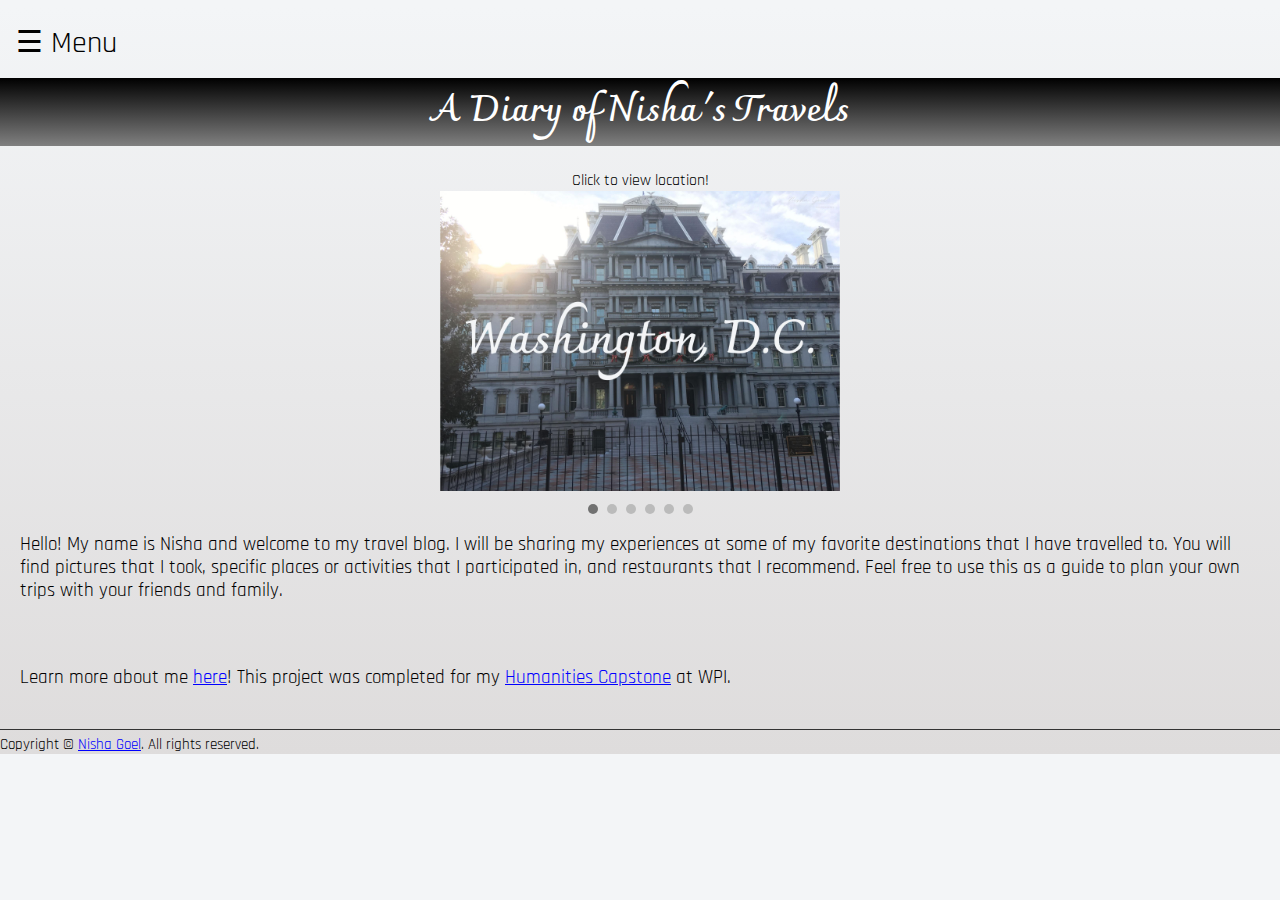
<file: index.html>
<!doctype html>

<html lang="en">
<html lang="en">
	<head>
		<meta charset="utf-8">
		<title>Nisha's Travel Blog</title>
		<meta name="viewport" content="width=device-width, initial-scale=1">
		<link href="slideshow.css" rel="stylesheet" type = "text/css">
		<link href="styles.css" rel="stylesheet" type = "text/css">
		<link href="nav.css" rel="stylesheet" type= "text/css">
		<link href="nav.css" rel="stylesheet" type= "text/https://github.com/nishagoel2000/nishagoel2000.github.io/blob/master/index.html/css">
		<link href="styles_sm.css" rel="stylesheet" type="text/css" media="screen and (max-width:500px)">
		<link href="styles_med.css" rel="stylesheet" type="text/css" media="screen and (min-width:501px) and (max-width:800px)">
		<link href="styles_lg.css" rel="stylesheet" type="text/css" media="screen and (min-width:801px)">
	</head>	

	<div class = "body2">
	<body>
		
		<div id="main">
			<span style="font-size:30px;cursor:pointer" onclick="openNav()">&#9776;	Menu</span>
		</div>	
		<div class="header">
			<link href="https://fonts.googleapis.com/css2?family=Charmonman&display=swap" rel="stylesheet">
			<link href='https://fonts.googleapis.com/css?family=Rajdhani' rel='stylesheet'>
			<h1>A Diary of Nisha's Travels</h1>
		</div>		
		<div class= "element">
			<text> Click to view location!</text></div>
			
		<div class="slideshow-container">
		
		<div class="images fade">
			<a href="DC.html">
			<img alt="Picture taken in DC" src="pictures/DC.jpg" class="center"></a>
		</div>

		<div class="images fade">
			<a href="SF.html">
			<img alt="Picture taken in San Francisco" src="pictures/SF.jpg" class="center"></a>
		</div>

		<div class="images fade">
			<a href="Niagara.html">
			<img alt="Picture taken at Niagara Falls" src="pictures/niagara2.jpg" class="center"> </a>
		</div>
		<div class="images fade">
			<a href="Boston.html">
			<img alt="Picture taken in Boston" src="pictures/boston.jpg" class="center"></a>
		</div>
		<div class="images fade">
			<a href="NewYork.html">
			<img alt="Picture taken in New York City" src="pictures/nyc.jpg" class="center"></a>
		</div>
		<div class="images fade">
			<a href="PR.html">
			<img alt="Picture taken in Puerto Rico" src="pictures/PR.jpg" class="center" class="resize-image"></a>
		</div>
		

		<div style="text-align:center">
			<span class="dot"></span> 
			<span class="dot"></span> 
			<span class="dot"></span>
			<span class="dot"></span>
			<span class="dot"></span>
			<span class="dot"></span>
		</div>
		</div>

		<br>
		<br>

		<main>
		<section class="content">
			<p>Hello! My name is Nisha and welcome to my travel blog. I will be sharing my experiences at some of my favorite destinations that I have 
			travelled to. You will find pictures that I took, specific places or activities that I participated in, and restaurants that I recommend. 
			Feel free to use this as a guide to plan your own trips with your friends and family.</p>
			<br><br>
			Learn more about me <a href="about.html">here</a>! This project was completed for my <a href="aboutHUA.html">Humanities Capstone</a> at WPI.
		</section>
		</main>	
		
		<div id="Sidenav" class="sidenav">
		<a href="javascript:void(0)" class="closebtn" onclick="closeNav()">&times;</a>
		<script src="nav.js"></script>
		<script src="slideshow.js"></script>
			<a><em>Home</em></a>
			<a href="about.html">About</a>
			<a href="Boston.html">Boston</a>
			<a href="SF.html">San Francisco</a>
			<a href="NewYork.html">New York City</a>
			<a href="Niagara.html">Niagara Falls</a>
			<a href="DC.html">Washington, DC</a>
			<a href="PR.html">San Juan, PR</a>
		        <a href="Dub.html">Dublin</a>
      		        <a href="Edi.html">Edinburgh</a>
		</div>	
	</body>
	
	<footer>
		<p>Copyright &copy; <a href="https://wpi.digication.com/nishagoel2000/about-me" target="_blank">Nisha Goel</a>.  All rights reserved.</p>
	</footer>
	
	</div>	
</html>
</file>
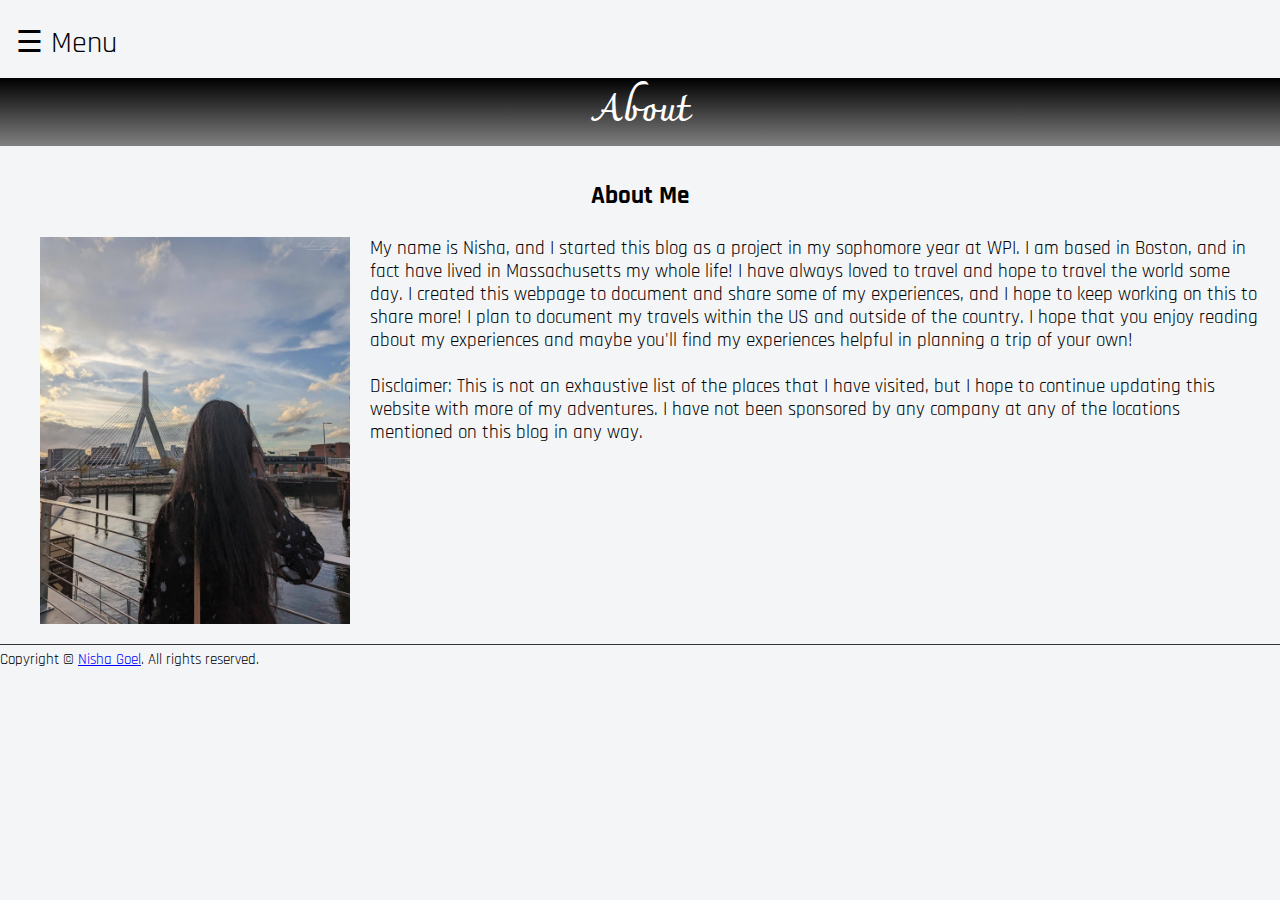
<file: about.html>
<!doctype html>

<html lang="en">
	<head>
		<meta charset="utf-8">
		<title>About Travel Website</title>
		<meta name="viewport" content="width=device-width, initial-scale=1">
		<link href="styles.css" rel="stylesheet" type = "text/css">
		<link href="nav.css" rel="stylesheet" type= "text/css">
		<link href="styles_sm.css" rel="stylesheet" type="text/css" media="screen and (max-width:500px)">
		<link href="styles_med.css" rel="stylesheet" type="text/css" media="screen and (min-width:501px) and (max-width:800px)">
		<link href="styles_lg.css" rel="stylesheet" type="text/css" media="screen and (min-width:801px)">
		</head>	
	<body>
	
	<div id="main">
	<span style="font-size:30px;cursor:pointer" onclick="openNav()">&#9776; 
			Menu</span>
		</div>
		<div class="header">
		<link href="https://fonts.googleapis.com/css2?family=Charmonman&display=swap" rel="stylesheet">
		<link href='https://fonts.googleapis.com/css?family=Rajdhani' rel='stylesheet'>
		<h1>About</h1> 
		</div>
	<main>
	<section class="content">
		<h3>About Me</h3>
		<div class="pageimages">
				<img src = "pictures/me.jpg" alt = "A picture of me in Boston" class="left">				
			</div>
		<p> My name is Nisha, and I started this blog as a project in my sophomore year at WPI. I am based in Boston, and in fact 
		have lived in Massachusetts my whole life! I have always loved to travel and hope to travel the world some day. I created this
		webpage to document and share some of my experiences, and I hope to keep working on this to share more! I plan to document my 
		travels within the US and outside of the country. I hope that you enjoy reading about my experiences and maybe you'll find my 
		experiences helpful in planning a trip of your own! <br><br>
		Disclaimer: This is not an exhaustive list of the places that I have visited, but I hope to continue updating this website with 
		more of my adventures. I have not been sponsored by any company at any of the locations mentioned on this blog in any way.	
			
		
	</section>
	</main>
	<div id="Sidenav" class="sidenav">
	<script src="nav.js"></script>
		<a href="javascript:void(0)" class="closebtn" onclick="closeNav()">&times;</a>
			<a href="index.html">Home</a>
			<a><em>About</em></a>
			<a href="Boston.html">Boston</a>
			<a href="SF.html">San Francisco</a>
			<a href="NewYork.html">New York City</a>
			<a href="Niagara.html">Niagara Falls</a>
			<a href="DC.html">Washington, DC</a>
			<a href="PR.html">San Juan, PR</a>
		        <a href="Dub.html">Dublin</a>
      		        <a href="Edi.html">Edinburgh</a>
	</div>
	</body>
	<footer>
		<p>Copyright &copy; <a href="https://wpi.digication.com/nishagoel2000/about-me" target="_blank">Nisha Goel</a>.  All rights reserved.</p>
	</footer>
</html>
</file>
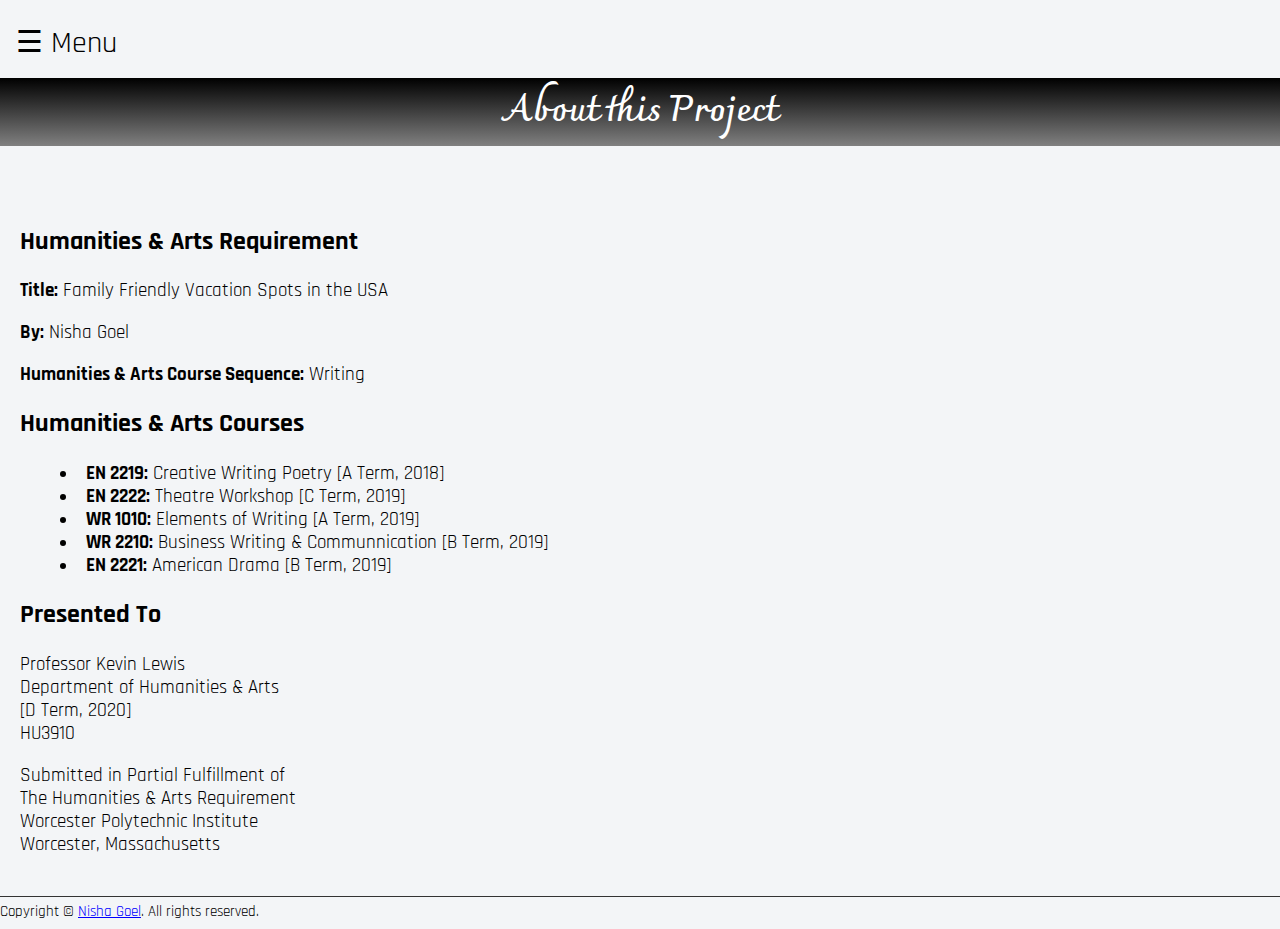
<file: aboutHUA.html>
<!doctype html>

<html lang="en">
	<head>
		<meta charset="utf-8">
		<title>About The HUA Practicum at WPI</title>
		<meta name="viewport" content="width=device-width, initial-scale=1">
		<link href="styles.css" rel="stylesheet" type = "text/css">
		<link href="nav.css" rel="stylesheet" type= "text/css">
		<link href="styles_sm.css" rel="stylesheet" type="text/css" media="screen and (max-width:500px)">
		<link href="styles_med.css" rel="stylesheet" type="text/css" media="screen and (min-width:501px) and (max-width:800px)">
		<link href="styles_lg.css" rel="stylesheet" type="text/css" media="screen and (min-width:801px)">
	</head>	
	<body>
		<div id="main">
		<span style="font-size:30px;cursor:pointer" onclick="openNav()">&#9776; 
			Menu</span>
		</div>	
		<div class="header">
		<link href="https://fonts.googleapis.com/css2?family=Charmonman&display=swap" rel="stylesheet">
		<link href='https://fonts.googleapis.com/css?family=Rajdhani' rel='stylesheet'>
		<h1>About this Project</h1>
		</div>
		<main>
		<section class="aboutHUA"><!--Update your class and other structure information as needed.-->
		<br>
        <h2>Humanities & Arts Requirement</h2>
        <p><b>Title:</b> Family Friendly Vacation Spots in the USA</p>
        <p><b>By:</b> Nisha Goel</p>
        <p><b>Humanities & Arts Course Sequence:</b> Writing </p>
        <h2>Humanities & Arts Courses</h2>
        <ul>
            <li><b>EN 2219:</b> Creative Writing Poetry [A Term, 2018]</li>
            <li><b>EN 2222:</b> Theatre Workshop [C Term, 2019]</li>
            <li><b>WR 1010:</b> Elements of Writing [A Term, 2019]</li>
            <li><b>WR 2210:</b> Business Writing & Communnication [B Term, 2019]</li>
            <li><b>EN 2221:</b> American Drama [B Term, 2019]</li>
        </ul>
        <h2>Presented To</h2>
        <p>Professor Kevin Lewis<br>
        Department of Humanities & Arts<br>
        [D Term, 2020]<br>
        HU3910</p>
        <p>Submitted in Partial Fulfillment of<br>
        The Humanities & Arts Requirement<br>
        Worcester Polytechnic Institute<br>
        Worcester, Massachusetts</p>
    </section>
	</main>
	
	<div id="Sidenav" class="sidenav">
	<script src="nav.js"></script>
		<a href="javascript:void(0)" class="closebtn" onclick="closeNav()">&times;</a>
			<a href="index.html">Home</a>
			<a href="about.html">About</a>
			<a href="Boston.html">Boston</a>
			<a href="SF.html">San Francisco</a>
			<a href="NewYork.html">New York City</a>
			<a href="Niagara.html">Niagara Falls</a>
			<a href="DC.html">Washington, DC</a>
			<a href="PR.html">San Juan, PR</a>
		        <a href="Dub.html">Dublin</a>
      		        <a href="Edi.html">Edinburgh</a>
			<a><em>About HUA</em></a>
	</div>
	</body>
	<footer>
		<p>Copyright &copy; <a href="https://wpi.digication.com/nishagoel2000/about-me" target="_blank">Nisha Goel</a>.  All rights reserved.</p>
	</footer>
	</html>
</file>
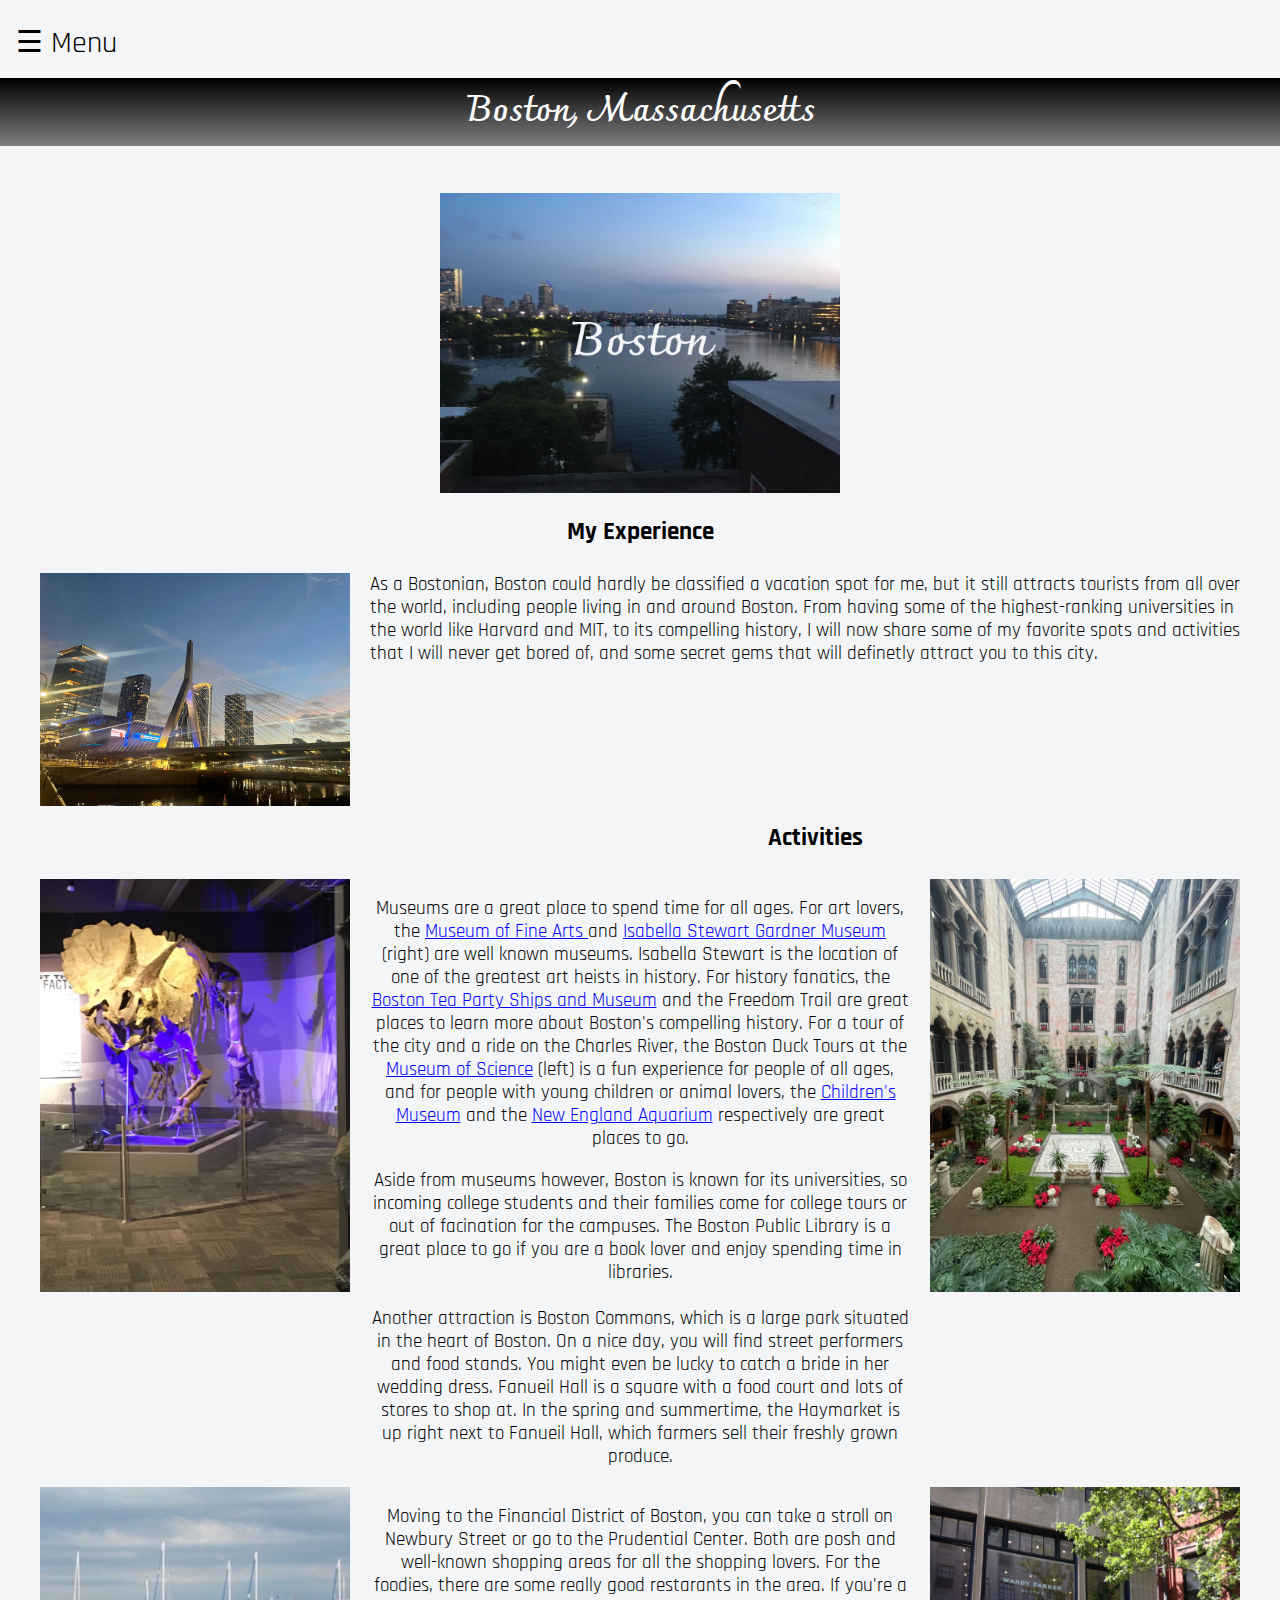
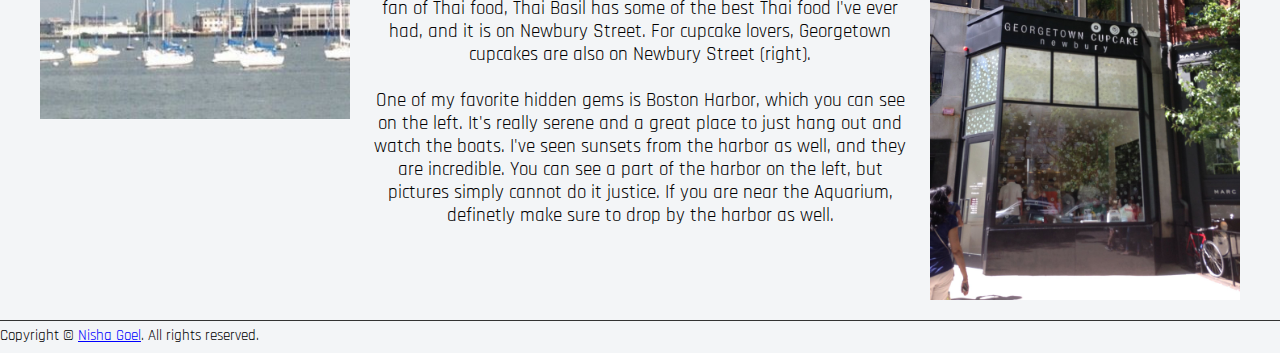
<file: Boston.html>
<!doctype html>

<html lang="en">
	
	<head>
		<meta charset="utf-8">
		<title>Travel Spot: Boston</title>
		<meta name="viewport" content="width=device-width, initial-scale=1">
		<link href="styles.css" rel="stylesheet" type = "text/css">
		<link href="nav.css" rel="stylesheet" type= "text/css">
		<link href="styles_sm.css" rel="stylesheet" type="text/css" media="screen and (max-width:500px)">
		<link href="styles_med.css" rel="stylesheet" type="text/css" media="screen and (min-width:501px) and (max-width:800px)">
		<link href="styles_lg.css" rel="stylesheet" type="text/css" media="screen and (min-width:801px)">
		</head>	
	<body>
	<div id="main">
	<span style="font-size:30px;cursor:pointer" onclick="openNav()">&#9776; Menu</span>
	</div>	
		<div class="header">
		<h1>Boston, Massachusetts</h1>

		<link href="https://fonts.googleapis.com/css2?family=Charmonman&display=swap" rel="stylesheet">
		<link href='https://fonts.googleapis.com/css?family=Rajdhani' rel='stylesheet'>
		
		</div>
		<br>
		<div class="destination-container">
		<img alt="Picture of Boston" src="pictures/boston.jpg">
		</div>
		<br>
		<br>

	<main>
	<section class="content">
		<h3>My Experience</h3>
		<div class="pageimages">
			<img src = "pictures/bos_bridge.jpg" alt = "Boston at night" class="left">
		</div>
			<p>
			As a Bostonian, Boston could hardly be classified a vacation spot for me, but it still attracts tourists from all 
			over the world, including people living in and around Boston. From having some of the highest-ranking universities in the world 
			like Harvard and MIT, to its compelling history, I will now share some of my favorite spots and activities that I will 
			never get bored of, and some secret gems that will definetly attract you to this city.
			</p>

	
	</section>		
	<br>
	<br>
	<br>
	<br>
	<br>
	<br>
		<h3>Activities</h3>
			<div class="pageimages">
				<img src = "pictures/dino.jpg" alt = "Dinosaur Fossil at the Museum of Science" class="left">				
			</div>
			<div class="pageimages">
				<img src = "pictures/isabella_stewart.jpg" alt = "Photo of the Isabella Stewart Gardner Museum" class="right">
			</div>
	<section class="activities">		
			<p> 
			Museums are a great place to spend time for all ages. For art lovers, the <a href = "https://www.mfa.org/" target="_blank">Museum of Fine Arts </a>
			and <a href = "https://www.gardnermuseum.org/" target="_blank">Isabella Stewart Gardner Museum</a> (right) are well known museums. Isabella Stewart is the location 
			of one of the greatest art heists in history. For history fanatics, the <a href = "https://www.bostonteapartyship.com/" target="_blank">Boston Tea Party Ships 
			and Museum</a> and the Freedom Trail are great places to learn more about Boston's compelling history. For a tour of the city and a ride on the Charles River, 
			the Boston Duck Tours at the <a href = "https://www.mos.org/" target="_blank">Museum of Science</a> (left) is a fun experience for people of all ages, and for 
			people with young children or animal lovers, the <a href = "https://www.bostonchildrensmuseum.org/" target="_blank">Children's Museum</a> and the 
			<a href = "https://www.neaq.org/" target="_blank">New England Aquarium</a> respectively are great places to go.
			</p>
	</section>

	<section class="activities">		
			Aside from museums however, Boston is known for its universities, so incoming college students and their families come for college tours or out of facination for
			the campuses. The Boston Public Library is a great place to go if you are a book lover and enjoy spending time in libraries.
			<br><br>
			Another attraction is Boston Commons, which is a large park situated in the heart of Boston. On a nice day, you will find
			street performers and food stands. You might even be lucky to catch a bride in her wedding dress. Fanueil Hall is a square with a food
			court and lots of stores to shop at. In the spring and summertime, the Haymarket is up right next to Fanueil Hall, which farmers sell their freshly
			grown produce. 
			</p>
			
	</section>		
			<div class="pageimages">
				<img src = "pictures/harbor.jpg" alt = "Boats at Boston Harbor" class="left">
				<img src = "pictures/cupcakes.jpg" alt = "Georgetown Cupcakes shop" class="right">
				
			</div>
			
			<section class="activities">
			<p>
			Moving to the Financial District of Boston, you can take a stroll on Newbury Street or go to the Prudential Center. Both are posh and well-known 
			shopping areas for all the shopping lovers. For the foodies, there are some really good restarants in the area. If you're a fan of Thai food, Thai
			Basil has some of the best Thai food I've ever had, and it is on Newbury Street. For cupcake lovers, Georgetown cupcakes are also on Newbury Street (right).
			<br><br>
			One of my favorite hidden gems is Boston Harbor, which you can see on the left. It's really serene and a great place to just hang out and watch the boats. I've seen sunsets from the
			harbor as well, and they are incredible. You can see a part of the harbor on the left, but pictures simply cannot do it justice. If you are
			near the Aquarium, definetly make sure to drop by the harbor as well. 
			</p>
			</section>
		</main>
	</body>
		<div id="Sidenav" class="sidenav">
		<script src="nav.js"></script>
		<a href="javascript:void(0)" class="closebtn" onclick="closeNav()">&times;</a>
			<a href="index.html">Home</a>
			<a href="about.html">About</a>
			<a><em>Boston</em></a>
			<a href="SF.html">San Francisco</a>
			<a href="NewYork.html">New York City</a>
			<a href="Niagara.html">Niagara Falls</a>
			<a href="DC.html">Washington, DC</a>
			<a href="PR.html">San Juan, PR</a>
		        <a href="Dub.html">Dublin</a>
      		        <a href="Edi.html">Edinburgh</a>
		</div>	
	<footer>
		<p>Copyright &copy; <a href="https://wpi.digication.com/nishagoel2000/about-me" target="_blank">Nisha Goel</a>.  All rights reserved.</p>
	</footer>	
</html>
</file>
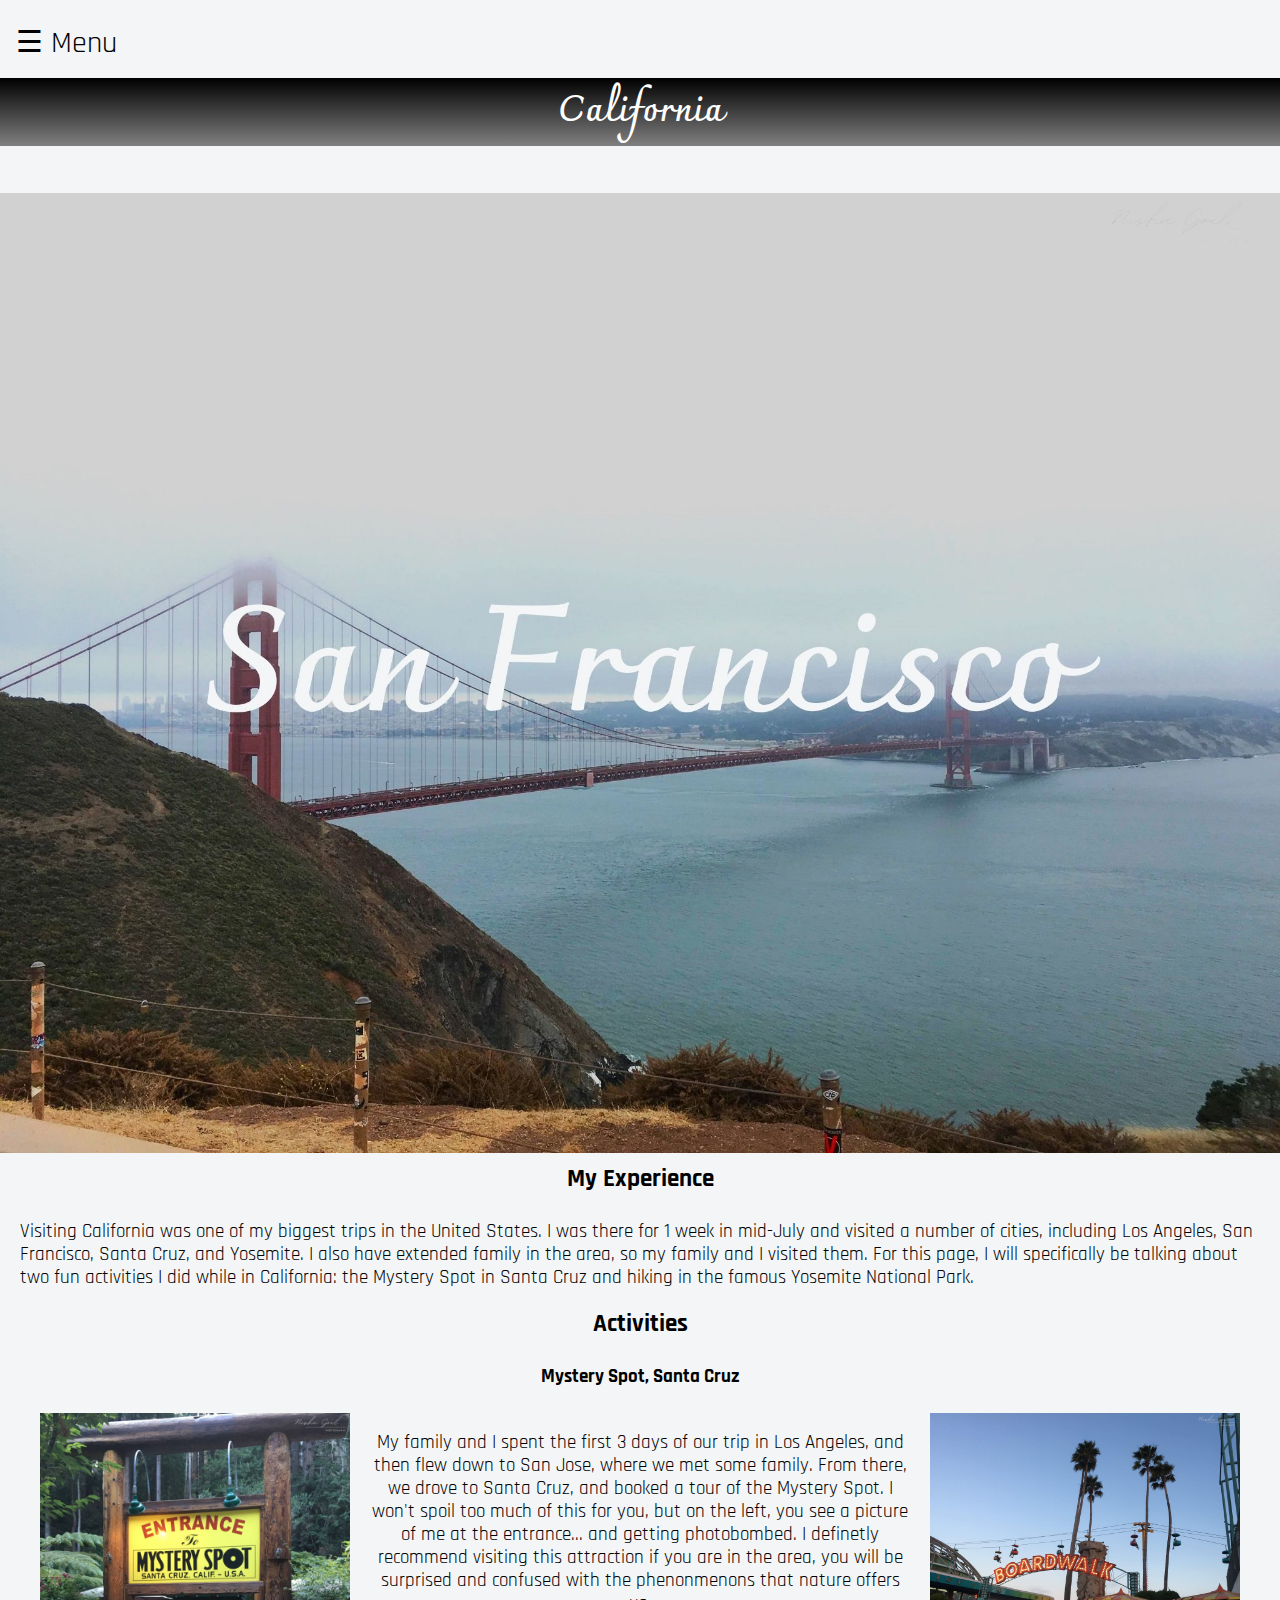
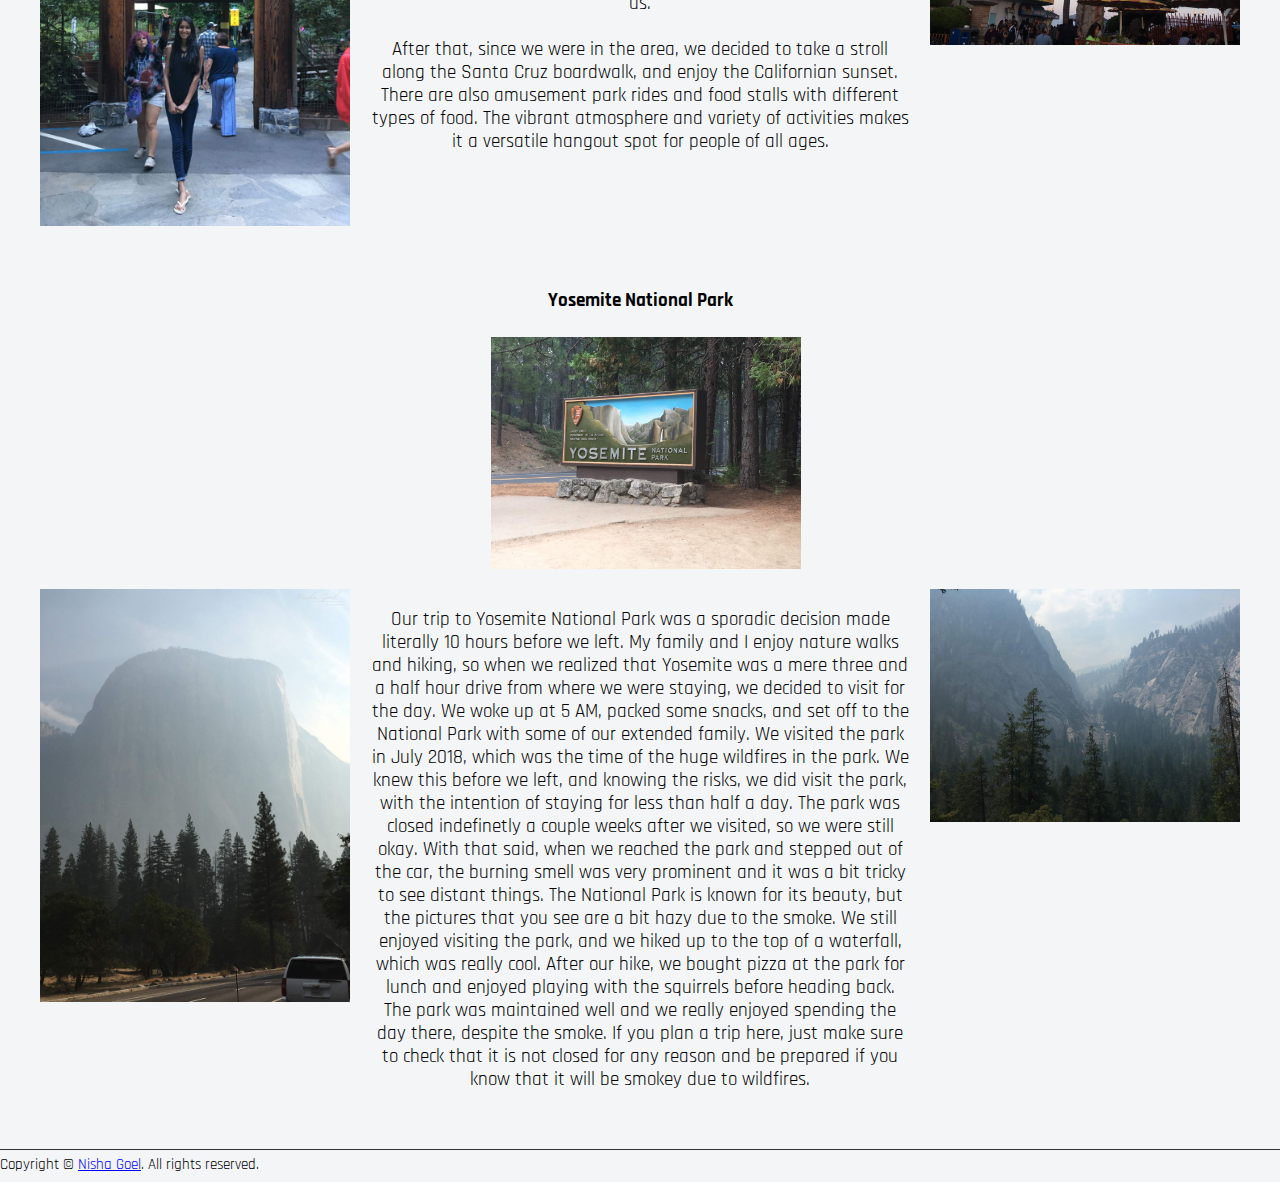
<file: California.html>
<!doctype html>

<html lang="en">
	<head>
		<meta charset="utf-8">
		<title>Travel Spot: California</title>
		<meta name="viewport" content="width=device-width, initial-scale=1">
		<link href="styles.css" rel="stylesheet" type = "text/css">
		<link href="nav.css" rel="stylesheet" type= "text/css">
		<link href="styles_sm.css" rel="stylesheet" type="text/css" media="screen and (max-width:500px)">
		<link href="styles_med.css" rel="stylesheet" type="text/css" media="screen and (min-width:501px) and (max-width:800px)">
		<link href="styles_lg.css" rel="stylesheet" type="text/css" media="screen and (min-width:801px)">
		</head>	
	<body>
		
		<div id="main">
		<span style="font-size:30px;cursor:pointer" onclick="openNav()">&#9776; 
			Menu</span>
		</div>	
		<div class="header">
		<link href="https://fonts.googleapis.com/css2?family=Charmonman&display=swap" rel="stylesheet">
		<link href='https://fonts.googleapis.com/css?family=Rajdhani' rel='stylesheet'>
		<h1>California</h1>
		</div>
		<br>
		<img alt="Picture taken in California" src="pictures/SF.jpg">
	<main>
	<section class="content">
		<h3>My Experience</h3>
			<p>Visiting California was one of my biggest trips in the United States. I was there for 1 week in mid-July and visited a number of
			cities, including Los Angeles, San Francisco, Santa Cruz, and Yosemite. I also have extended family in the area, so my
			family and I visited them. For this page, I will specifically be talking about	two fun activities I did while in California: 
			the Mystery Spot in Santa Cruz and hiking in the famous Yosemite National Park.
			</p>
	</section>	
				
		<h3>Activities</h3>
			<h4>Mystery Spot, Santa Cruz</h4>
			<div class="pageimages">
				<img src = "pictures/mysteryspot.jpg" alt = "Entrance of the Mystery Spot" class="left">
				<img src = "pictures/boardwalk.jpg" alt = "Boardwalk Entrance in Santa Cruz" class="right">
			<div>
			<section class="activities"> 
			<p>	
			My family and I spent the first 3 days of our trip in Los Angeles, and then flew down to San Jose, where we met some family. From there, we 
			drove to Santa Cruz, and booked a tour of the Mystery Spot. I won't spoil too much of this for you, but on the left, you see a picture of me
			at the entrance... and getting photobombed. I definetly recommend visiting this attraction if you are in the area, you will be surprised 
			and confused with the phenonmenons that nature offers us.
			<br><br>
			After that, since we were in the area, we decided to take a stroll along the Santa Cruz boardwalk, and enjoy the Californian sunset. 
			There are also amusement park rides and food stalls with different types of food. The vibrant atmosphere and variety of activities makes it a 
			versatile hangout spot for people of all ages.
			</p>
			</section>
			<br><br><br><br>
			<h4>Yosemite National Park</h4>
			<div class="pageimages">
				<img src = "pictures/yosemite1.jpg" alt = "Welcome to Yosemite National Park" class="center2">
				<img src = "pictures/yosemite2.jpg" alt = "Hazy Image of Trees and The Park" class="right">
				<img src = "pictures/yosemite3.jpg" alt = "Hazy Image of More Trees and The Park" class="left">
			</div>
			<section class="activities"> 
			<p>
			Our trip to Yosemite National Park was a sporadic decision made literally 10 hours before we left. My family and I enjoy nature walks and hiking, so 
			when we realized that Yosemite was a mere three and a half hour drive from where we were staying, we decided to visit for the day. We woke up at 5 AM, 
			packed some snacks, and set off to the National Park with some of our extended family. We visited the park in July 2018, which was the time of the huge
			wildfires in the park. We knew this before we left, and knowing the risks, we did visit the park, with the intention of staying for less than half a day. 
			The park was closed indefinetly a couple weeks after we visited, so we were still okay. With that said, when we reached the park and stepped out of the car, 
			the burning smell was very prominent and it was a bit tricky to see distant things. The National Park is known for its beauty, but the pictures that you see 
			are a bit hazy due to the smoke. We still enjoyed visiting the park, and we hiked up to the top of a waterfall, which was really cool. After our hike, we bought 
			pizza at the park for lunch	and enjoyed playing with the squirrels before heading back. The park was maintained well and we really enjoyed spending the day there, 
			despite the smoke. If you plan a trip here, just make sure to check that it is not closed for any reason and be prepared if you know that it will be smokey due to wildfires.
			</p>
		</section>
	</main>
	</body>
	<div id="Sidenav" class="sidenav">
	<script src="nav.js"></script>
		<a href="javascript:void(0)" class="closebtn" onclick="closeNav()">&times;</a>
			<a href="index.html">Home</a>
			<a href="about.html">About</a>
			<a href="Boston.html">Boston</a>
			<a><em>California</em></a>
			<a href="NewYork.html">New York</a>
			<a href="Niagara.html">Niagara Falls</a>
			<a href="DC.html">Washington, DC</a>
			<a href="PR.html">San Juan, PR</a>
			<a href="aboutHUA.html">About HUA</a>
		</div>	
	<footer>
		<p>Copyright &copy; <a href="https://wpi.digication.com/nishagoel2000/about-me" target="_blank">Nisha Goel</a>.  All rights reserved.</p>
	</footer>
</html>
</file>
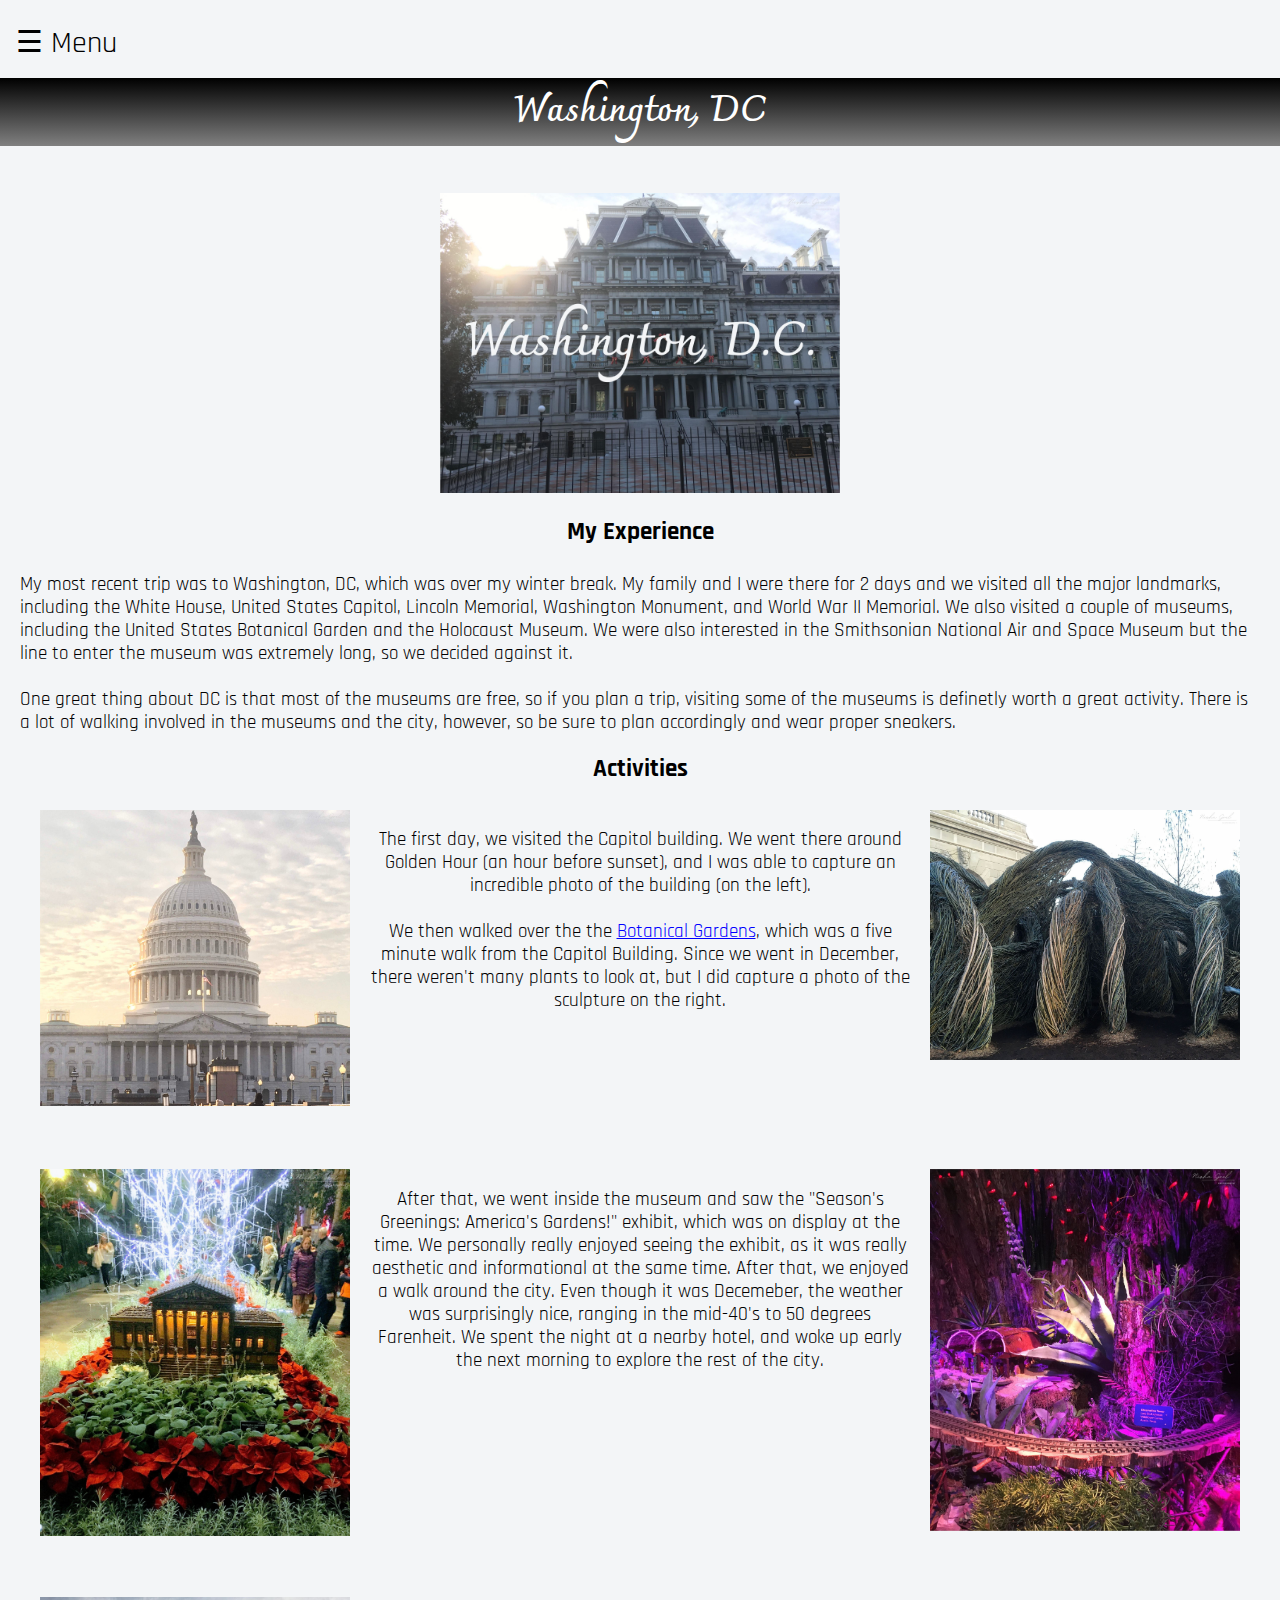
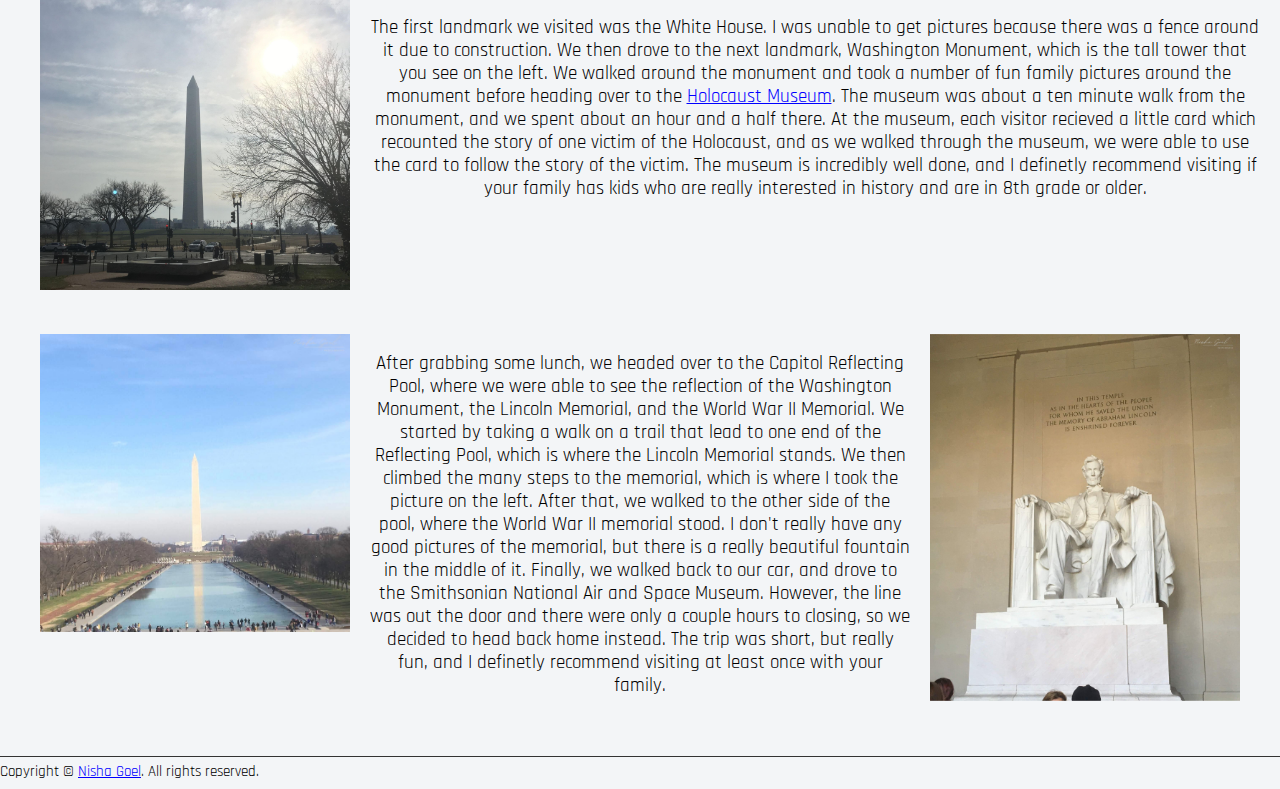
<file: DC.html>
<!doctype html>

<html lang="en">
	<head>
		<meta charset="utf-8">
		<title>Travel Spot: Washington, DC</title>
		<meta name="viewport" content="width=device-width, initial-scale=1">
		<link href="styles.css" rel="stylesheet" type = "text/css">
		<link href="nav.css" rel="stylesheet" type= "text/css">
		<link href="styles_sm.css" rel="stylesheet" type="text/css" media="screen and (max-width:500px)">
		<link href="styles_med.css" rel="stylesheet" type="text/css" media="screen and (min-width:501px) and (max-width:800px)">
		<link href="styles_lg.css" rel="stylesheet" type="text/css" media="screen and (min-width:801px)">
	</head>	
	<body>
		<div id="main">
		<span style="font-size:30px;cursor:pointer" onclick="openNav()">&#9776; 
			Menu</span>
		</div>	
		<div class="header">
		<link href="https://fonts.googleapis.com/css2?family=Charmonman&display=swap" rel="stylesheet">
		<link href='https://fonts.googleapis.com/css?family=Rajdhani' rel='stylesheet'>
		<h1>Washington, DC</h1>
		</div>
		<br>
		<div class="destination-container">
		<img alt="Picture taken in DC" src="pictures/DC.jpg">
		</div>
		<br>
		<br>
	<main>
	<section class="content">
		<h3>My Experience</h3>
			<p> My most recent trip was to Washington, DC, which was over my winter break. My family and I were there 
			for 2 days and we visited all the major landmarks, including the White House, United States Capitol, Lincoln 
			Memorial, Washington Monument, and World War II Memorial. We also visited a couple of museums, including the United States
			Botanical Garden and the Holocaust Museum. We were also interested in the Smithsonian National Air and Space Museum but the
			line to enter the museum was extremely long, so we decided against it.  
			<br> <br>
			One great thing about DC is that most of the museums are free, so if you plan a trip, visiting some of the museums is definetly worth
			a great activity. There is a lot of walking involved in the museums and the city, however, so be sure to plan accordingly and wear proper sneakers.
			</p>
		</section>	
		
		<h3>Activities</h3>
		<div class="pageimages">
			<img src = "pictures/capital.jpg" alt = "Picture of the Capitol Building during the Golden Hour" class="left">
			<img src = "pictures/DCSculpture.jpg" alt = "Botanical Garden Sculpture" class="right">	
		</div>
		
		<section class="activities">
		<p>	The first day, we visited the Capitol building. We went there around Golden Hour 
			(an hour before sunset), and I was able to capture an incredible photo of the building (on the left). 
			<br><br>
			We then walked over the the <a href="https://www.usbg.gov/" target="_blank">Botanical Gardens</a>, which was a five minute 
			walk from the Capitol Building. Since we went in December, there weren't many plants to look at, but I did capture a photo of 
			the sculpture on the right.
		</p>
			</section>
			<br><br><br><br><br><br>
			<div class="pageimages">
				<img src = "pictures/dcbotanicalgarden.jpg" alt = "Mini model of the Capitol Building" class="left">
				<img src = "pictures/botanicalgarden.jpg" alt = "Picture inside the museum" class="right">
			</div>
			<section class="activities">
			<p>
			After that, we went inside the museum and saw the "Season's Greenings: America's Gardens!" exhibit, which was on display 
			 at the time. We personally really enjoyed seeing the exhibit, as it was really aesthetic and informational at the same time.
			
			After that, we enjoyed a walk around the city. Even though it was Decemeber, the weather was surprisingly nice, 
			ranging in the mid-40's to 50 degrees Farenheit. We spent the night at a nearby hotel, and woke up early the next morning
			to explore the rest of the city.
			</p>
			</section>
			<br><br><br><br><br><br><br><br><br>
			<div class="pageimages">
			<img src = "pictures/longmemorial.jpg" alt = "Picture of the Washington Monument" class="special">
			<section class="activities">
			</div>
			<p>
			The first landmark we visited was the White House. I was unable to get pictures because there was a fence around it due to construction.
			We then drove to the next landmark, Washington Monument, which is the tall tower that you see on the left. We walked around the monument and took
			a number of fun family pictures around the monument before heading over to the <a href="https://www.ushmm.org/" target="_blank">Holocaust Museum</a>. The museum was about a ten minute walk from
			the monument, and we spent about an hour and a half there. At the museum, each visitor recieved a little card which recounted the story of one victim of the Holocaust, 
			and as we walked through the museum, we were able to use the card to follow the story of the victim. The museum is incredibly well done, and I definetly
			recommend visiting if your family has kids who are really interested in history and are in 8th grade or older.
			</p>
			</section>
			<br><br><br><br><br>
			<div class="pageimages">
				<img src = "pictures/reflection.jpg" alt = "Picture at the Reflecting Pool" class="left">
				<img src = "pictures/lincoln.jpg" alt = "Picture of the Lincoln Memorial" class="right">
			</div>	
			<section class="activities">
			<p>
			After grabbing some lunch, we headed over to the Capitol Reflecting Pool, where we were able to see the reflection of the Washington Monument, 
			the Lincoln Memorial, and the World War II Memorial. We started by taking a walk on a trail that lead to one end of the Reflecting Pool, which 
			is where the Lincoln Memorial stands. We then climbed the many steps to the memorial, which is where I took the picture on the left. After that, we 
			walked to the other side of the pool, where the World War II memorial stood. I don't really have any good pictures of the memorial, but there is a
			really beautiful fountain in the middle of it.
			
			Finally, we walked back to our car, and drove to the Smithsonian National Air and Space Museum. However, the line was out the door and there were only
			a couple hours to closing, so we decided to head back home instead. The trip was short, but really fun, and I definetly recommend 
			visiting at least once with your family.
			</p>
			</section>

	</main>
	</body>
	<div id="Sidenav" class="sidenav">
	<script src="nav.js"></script>
		<a href="javascript:void(0)" class="closebtn" onclick="closeNav()">&times;</a>
			<a href="index.html">Home</a>
			<a href="about.html">About</a>
			<a href="Boston.html">Boston</a>
			<a href="SF.html">San Francisco</a>
			<a href="NewYork.html">New York City</a>
			<a href="Niagara.html">Niagara Falls</a>
			<a><em>Washington, DC</em></a>
			<a href="PR.html">San Juan, PR</a>
		        <a href="Dub.html">Dublin</a>
      		        <a href="Edi.html">Edinburgh</a>
		</div>	
	<footer>
		<p>Copyright &copy; <a href="https://wpi.digication.com/nishagoel2000/about-me" target="_blank">Nisha Goel</a>.  All rights reserved.</p>
	</footer>
</html>
</file>
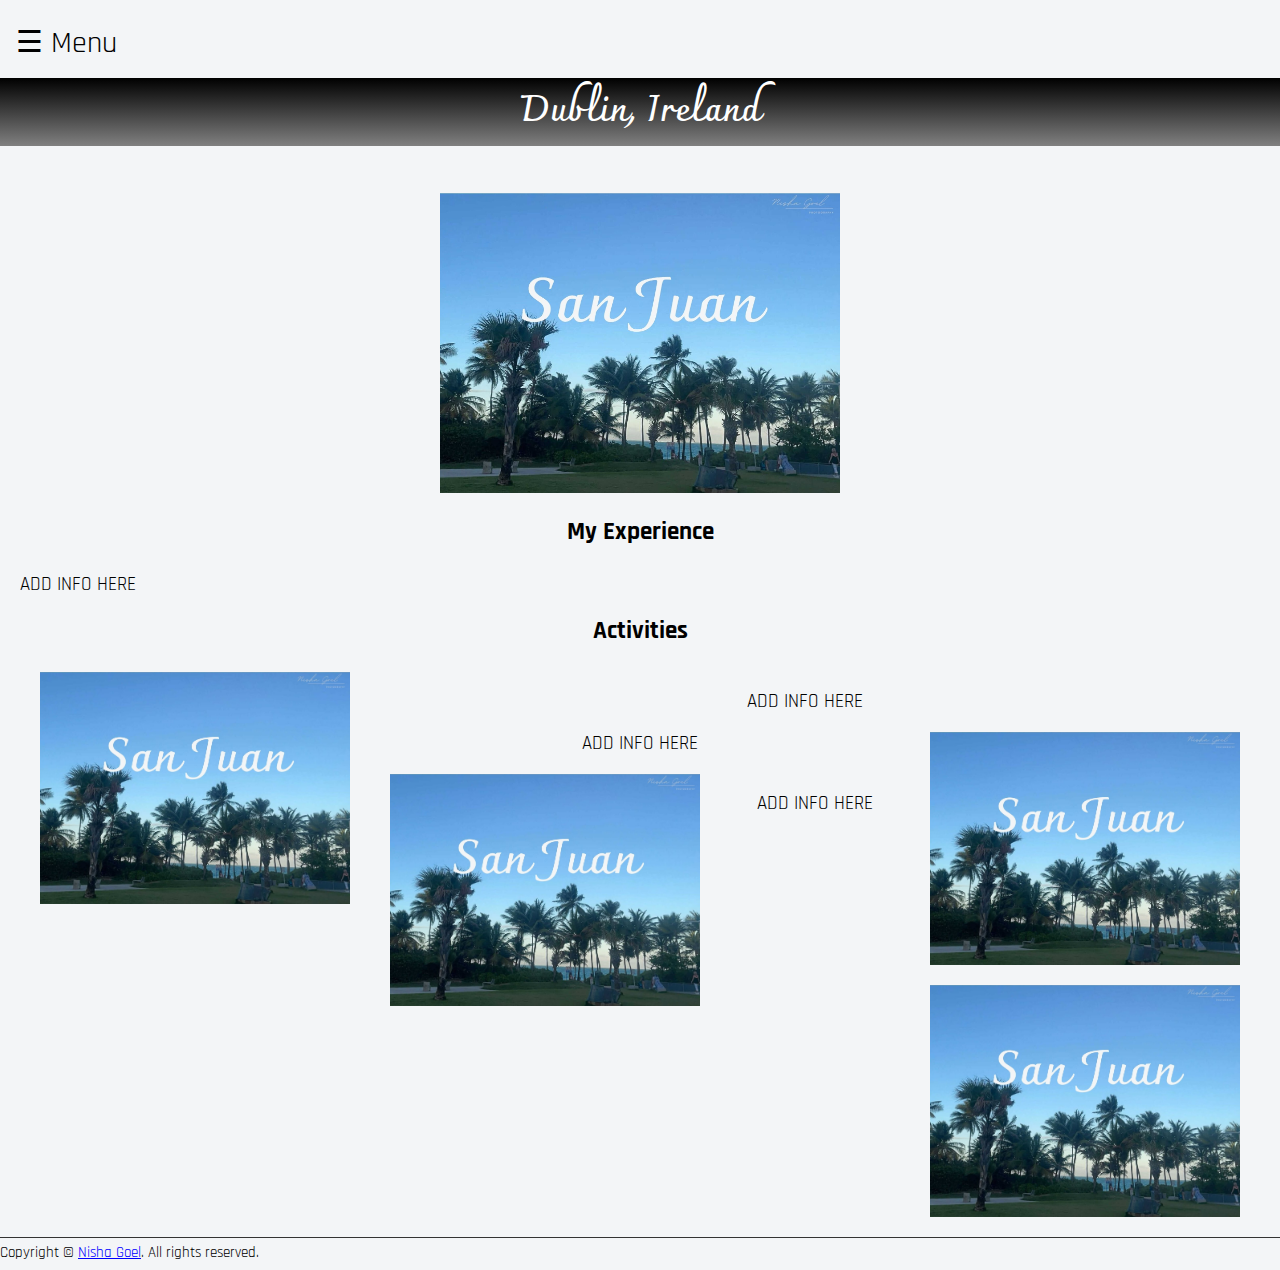
<file: Dub.html>
<!doctype html>

<html lang="en">
	<head>
		<meta charset="utf-8">
		<title>Travel Spot: Dublin, Ireland</title>
		<meta name="viewport" content="width=device-width, initial-scale=1">
		<link href="styles.css" rel="stylesheet" type = "text/css">
		<link href="nav.css" rel="stylesheet" type= "text/css">
		<link href="styles_sm.css" rel="stylesheet" type="text/css" media="screen and (max-width:500px)">
		<link href="styles_med.css" rel="stylesheet" type="text/css" media="screen and (min-width:501px) and (max-width:800px)">
		<link href="styles_lg.css" rel="stylesheet" type="text/css" media="screen and (min-width:801px)">
		</head>	
	<body>
		<div id="main">
		<span style="font-size:30px;cursor:pointer" onclick="openNav()">&#9776; 
			Menu</span>
		</div>	
		<div class="header">
		<link href="https://fonts.googleapis.com/css2?family=Charmonman&display=swap" rel="stylesheet">
		<link href='https://fonts.googleapis.com/css?family=Rajdhani' rel='stylesheet'>
		<h1>Dublin, Ireland</h1>
		</div>
		<br>
		<div class="destination-container">
		<img alt="Picture of Puerto Rico" src="pictures/PR.jpg">
		</div>
		<br>
		<br>
	<main>
	<section class="content">
		<h3>My Experience</h3>
			<p>
			ADD INFO HERE
			</p>
	</section>		
	
		<h3>Activities</h3>
			<div class="pageimages">
				<img src = "pictures/PR.jpg" alt = "Dinosaur Fossil at the Museum of Science" class="special">				
			</div>
	<section class="activities">		
			<p> 
			ADD INFO HERE
			</p>
	</section>
			<div class="pageimages">
				<img src = "pictures/PR.jpg" alt = "Boston at Night" class="right">
			</div>
	<section class="activities">		
			ADD INFO HERE
			</p>
			
	</section>		
			<div class="pageimages">
				<img src = "pictures/PR.jpg" alt = "Boats at Boston Harbor" class="left">
				<img src = "pictures/PR.jpg" alt = "Georgetown Cupcakes shop" class="right">
				
			</div>
			
			<section class="activities">
			<p>
			ADD INFO HERE 
			</p>
			</section>
		</main>
	</body>
		<div id="Sidenav" class="sidenav">
		<script src="nav.js"></script>
		<a href="javascript:void(0)" class="closebtn" onclick="closeNav()">&times;</a>
			<a href="index.html">Home</a>
			<a href="about.html">About</a>
			<a href="Boston.html">Boston</a>
			<a href="SF.html">San Francisco</a>
			<a href="NewYork.html">New York City</a>
			<a href="Niagara.html">Niagara Falls</a>
			<a href="DC.html">Washington, DC</a>
      <a href="PR.html">San Juan, PR</a>
			<a><em>Dublin</em></a>
      <a href="Edi.html">Edinburgh</a>
			</div>	
	<footer>
		<p>Copyright &copy; <a href="https://wpi.digication.com/nishagoel2000/about-me" target="_blank">Nisha Goel</a>.  All rights reserved.</p>
	</footer>	
</html>
</file>
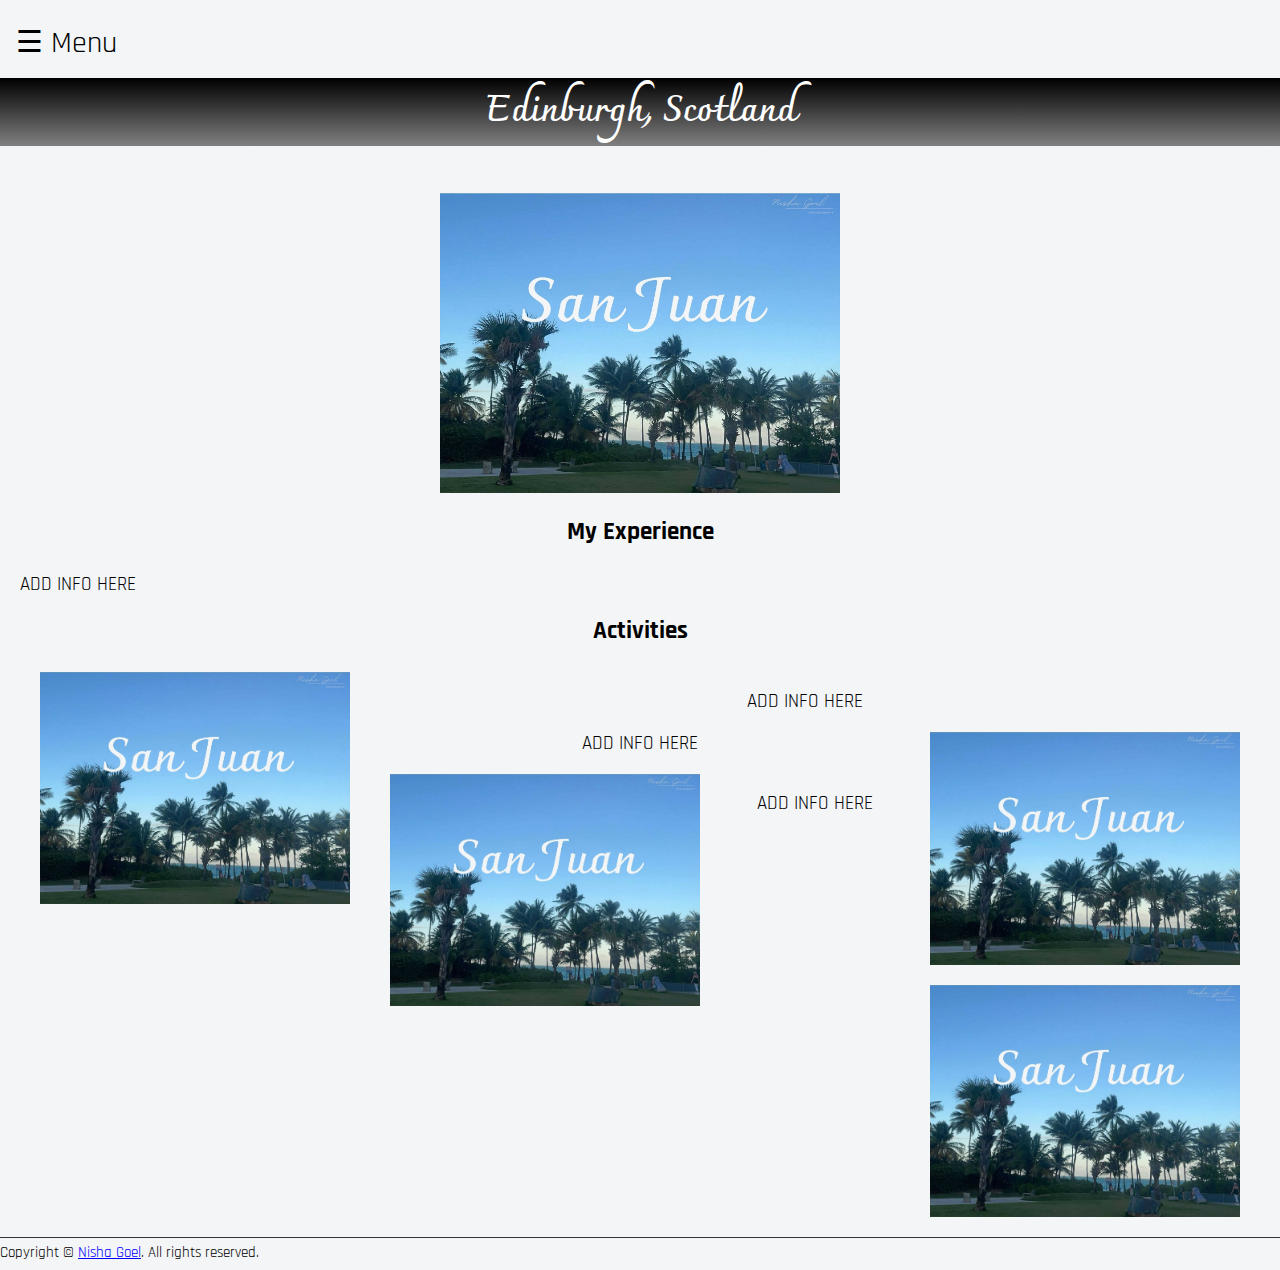
<file: Edi.html>
<!doctype html>

<html lang="en">
	<head>
		<meta charset="utf-8">
		<title>Travel Spot: Edinbugh, Scotland</title>
		<meta name="viewport" content="width=device-width, initial-scale=1">
		<link href="styles.css" rel="stylesheet" type = "text/css">
		<link href="nav.css" rel="stylesheet" type= "text/css">
		<link href="styles_sm.css" rel="stylesheet" type="text/css" media="screen and (max-width:500px)">
		<link href="styles_med.css" rel="stylesheet" type="text/css" media="screen and (min-width:501px) and (max-width:800px)">
		<link href="styles_lg.css" rel="stylesheet" type="text/css" media="screen and (min-width:801px)">
		</head>	
	<body>
		<div id="main">
		<span style="font-size:30px;cursor:pointer" onclick="openNav()">&#9776; 
			Menu</span>
		</div>	
		<div class="header">
		<link href="https://fonts.googleapis.com/css2?family=Charmonman&display=swap" rel="stylesheet">
		<link href='https://fonts.googleapis.com/css?family=Rajdhani' rel='stylesheet'>
		<h1>Edinburgh, Scotland</h1>
		</div>
		<br>
		<div class="destination-container">
		<img alt="Picture of Puerto Rico" src="pictures/PR.jpg">
		</div>
		<br>
		<br>
	<main>
	<section class="content">
		<h3>My Experience</h3>
			<p>
			ADD INFO HERE
			</p>
	</section>		
	
		<h3>Activities</h3>
			<div class="pageimages">
				<img src = "pictures/PR.jpg" alt = "Dinosaur Fossil at the Museum of Science" class="special">				
			</div>
	<section class="activities">		
			<p> 
			ADD INFO HERE
			</p>
	</section>
			<div class="pageimages">
				<img src = "pictures/PR.jpg" alt = "Boston at Night" class="right">
			</div>
	<section class="activities">		
			ADD INFO HERE
			</p>
			
	</section>		
			<div class="pageimages">
				<img src = "pictures/PR.jpg" alt = "Boats at Boston Harbor" class="left">
				<img src = "pictures/PR.jpg" alt = "Georgetown Cupcakes shop" class="right">
				
			</div>
			
			<section class="activities">
			<p>
			ADD INFO HERE 
			</p>
			</section>
		</main>
	</body>
		<div id="Sidenav" class="sidenav">
		<script src="nav.js"></script>
		<a href="javascript:void(0)" class="closebtn" onclick="closeNav()">&times;</a>
			<a href="index.html">Home</a>
			<a href="about.html">About</a>
			<a href="Boston.html">Boston</a>
			<a href="SF.html">San Francisco</a>
			<a href="NewYork.html">New York City</a>
			<a href="Niagara.html">Niagara Falls</a>
			<a href="DC.html">Washington, DC</a>
      <a href="PR.html">San Juan, PR</a>
      <a href="Dub.html">Dublin</a>
      <a><em>Edinburgh</em></a>
			</div>	
	<footer>
		<p>Copyright &copy; <a href="https://wpi.digication.com/nishagoel2000/about-me" target="_blank">Nisha Goel</a>.  All rights reserved.</p>
	</footer>	
</html>
</file>
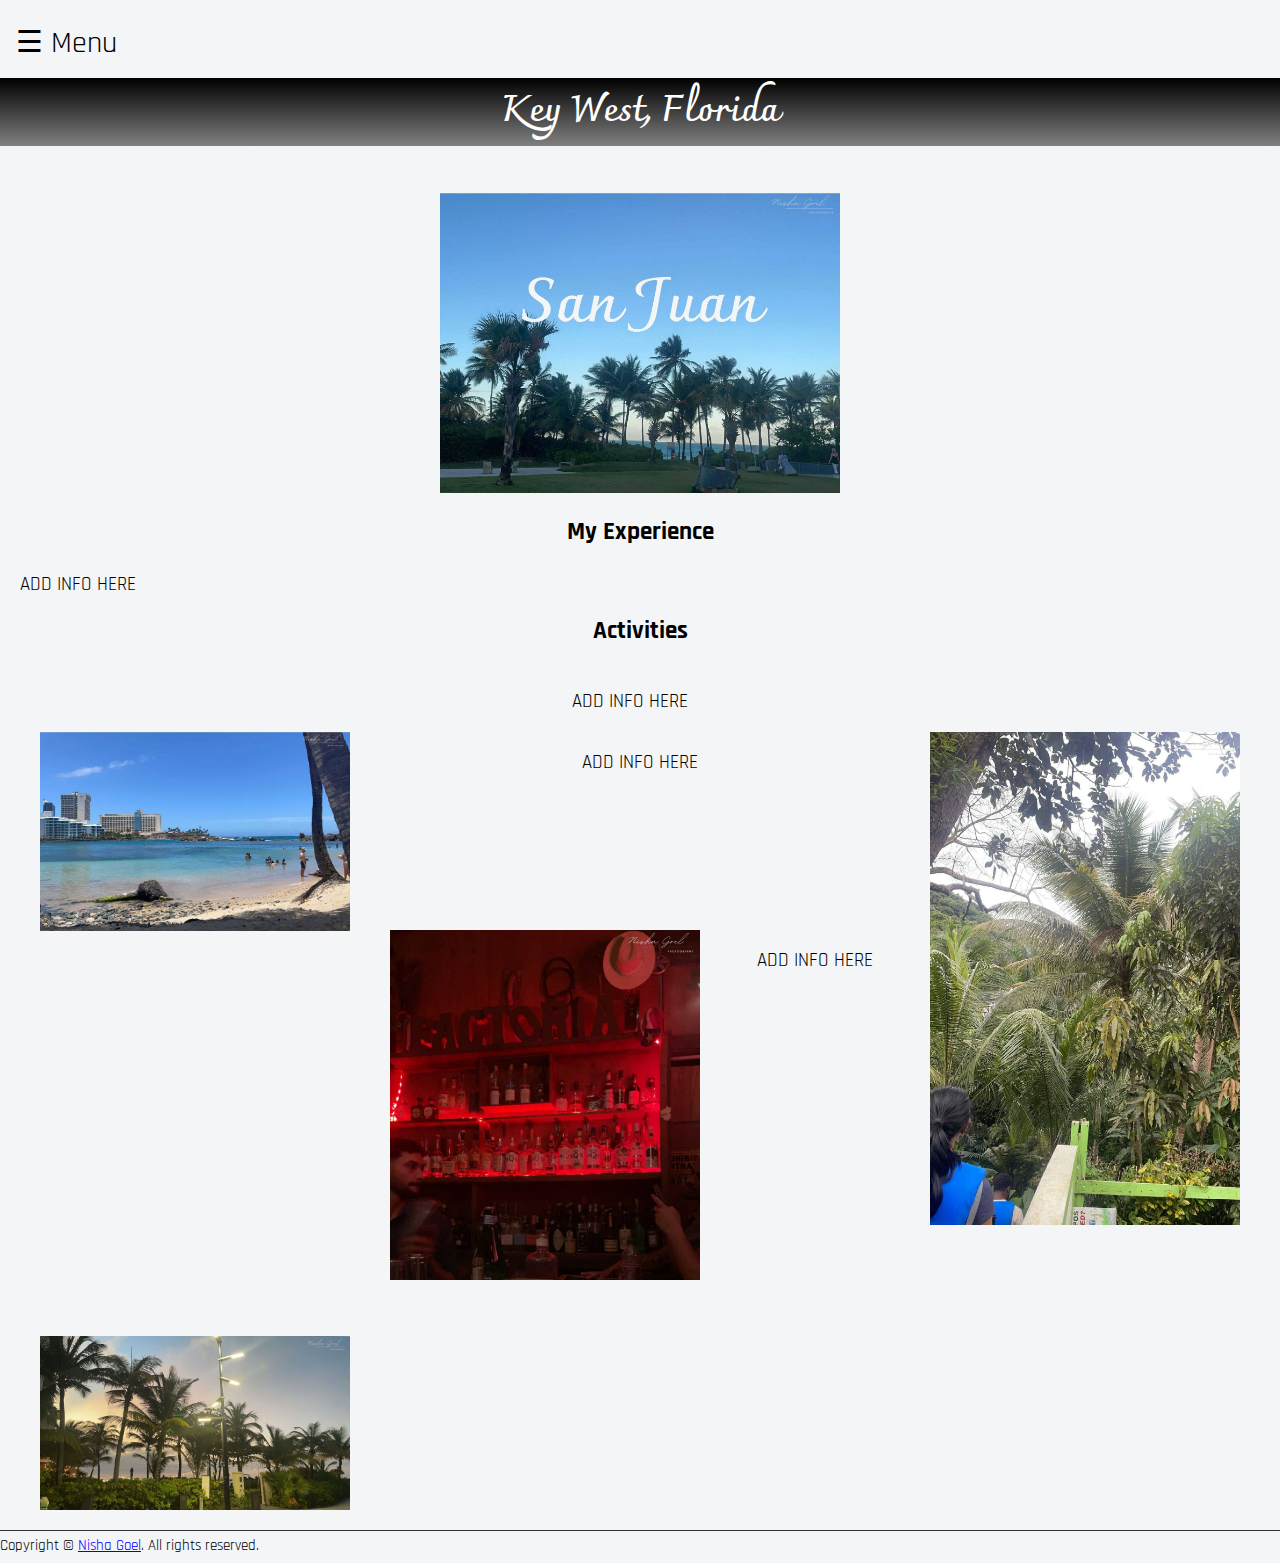
<file: KW.html>
<!doctype html>

<html lang="en">
	<head>
		<meta charset="utf-8">
		<title>Travel Spot: Key West, Florida</title>
		<meta name="viewport" content="width=device-width, initial-scale=1">
		<link href="styles.css" rel="stylesheet" type = "text/css">
		<link href="nav.css" rel="stylesheet" type= "text/css">
		<link href="styles_sm.css" rel="stylesheet" type="text/css" media="screen and (max-width:500px)">
		<link href="styles_med.css" rel="stylesheet" type="text/css" media="screen and (min-width:501px) and (max-width:800px)">
		<link href="styles_lg.css" rel="stylesheet" type="text/css" media="screen and (min-width:801px)">
		</head>	
	<body>
		<div id="main">
		<span style="font-size:30px;cursor:pointer" onclick="openNav()">&#9776; 
			Menu</span>
		</div>	
		<div class="header">
		<link href="https://fonts.googleapis.com/css2?family=Charmonman&display=swap" rel="stylesheet">
		<link href='https://fonts.googleapis.com/css?family=Rajdhani' rel='stylesheet'>
		<h1>Key West, Florida</h1>
		</div>
		<br>
		<div class="destination-container">
		<img alt="Picture of Key West" src="pictures/PR.jpg">
		</div>
		<br>
		<br>
	<main>
	<section class="content">
		<h3>My Experience</h3>
			<p>
			ADD INFO HERE
			</p>
	</section>		
	
		<h3>Activities</h3>
			<section class="activities">		
				<p> 
				ADD INFO HERE
				</p>
			</section>
			<div class="pageimages">
				<img src = "pictures/beach.jpg" alt = "Beach in PR" class="left">
				<img src = "pictures/rainforest.jpg" alt = "El Yunque Rainforest" class="right">
			</div>

		<section class="activities">
			<p>
			ADD INFO HERE
			</p>
		</section>
		<div class="pageimages">
			<br><br><br><br><br><br>
			<img src = "pictures/lafactoria.jpg" alt = "The famous La Factoria bar" class="left">
		</div>
		<section class="activities">
			<p>
			ADD INFO HERE 
			</p>
		</section>
		<div class="pageimages">
			<br><br><br><br><br><br><br><br><br><br><br><br><br><br><br>
			<img src = "pictures/dusk.jpg" alt = "Palm trees and ocean at dusk" class="left">
		</div>
		</main>
	</body>
		<div id="Sidenav" class="sidenav">
		<script src="nav.js"></script>
		<a href="javascript:void(0)" class="closebtn" onclick="closeNav()">&times;</a>
			<a href="index.html">Home</a>
			<a href="about.html">About</a>
			<a href="Boston.html">Boston</a>
			<a href="SF.html">San Francisco</a>
			<a href="NewYork.html">New York City</a>
			<a href="Niagara.html">Niagara Falls</a>
			<a href="DC.html">Washington, DC</a>
			<a href="PR.html">San Juan, PR</a>
		      	<a><em>Key West</em></a>
		      	<a href="Dub.html">Dublin</a>
		      	<a href="Edi.html">Edinburgh</a>
			</div>	
	<footer>
		<p>Copyright &copy; <a href="https://wpi.digication.com/nishagoel2000/about-me" target="_blank">Nisha Goel</a>.  All rights reserved.</p>
	</footer>	
</html>
</file>
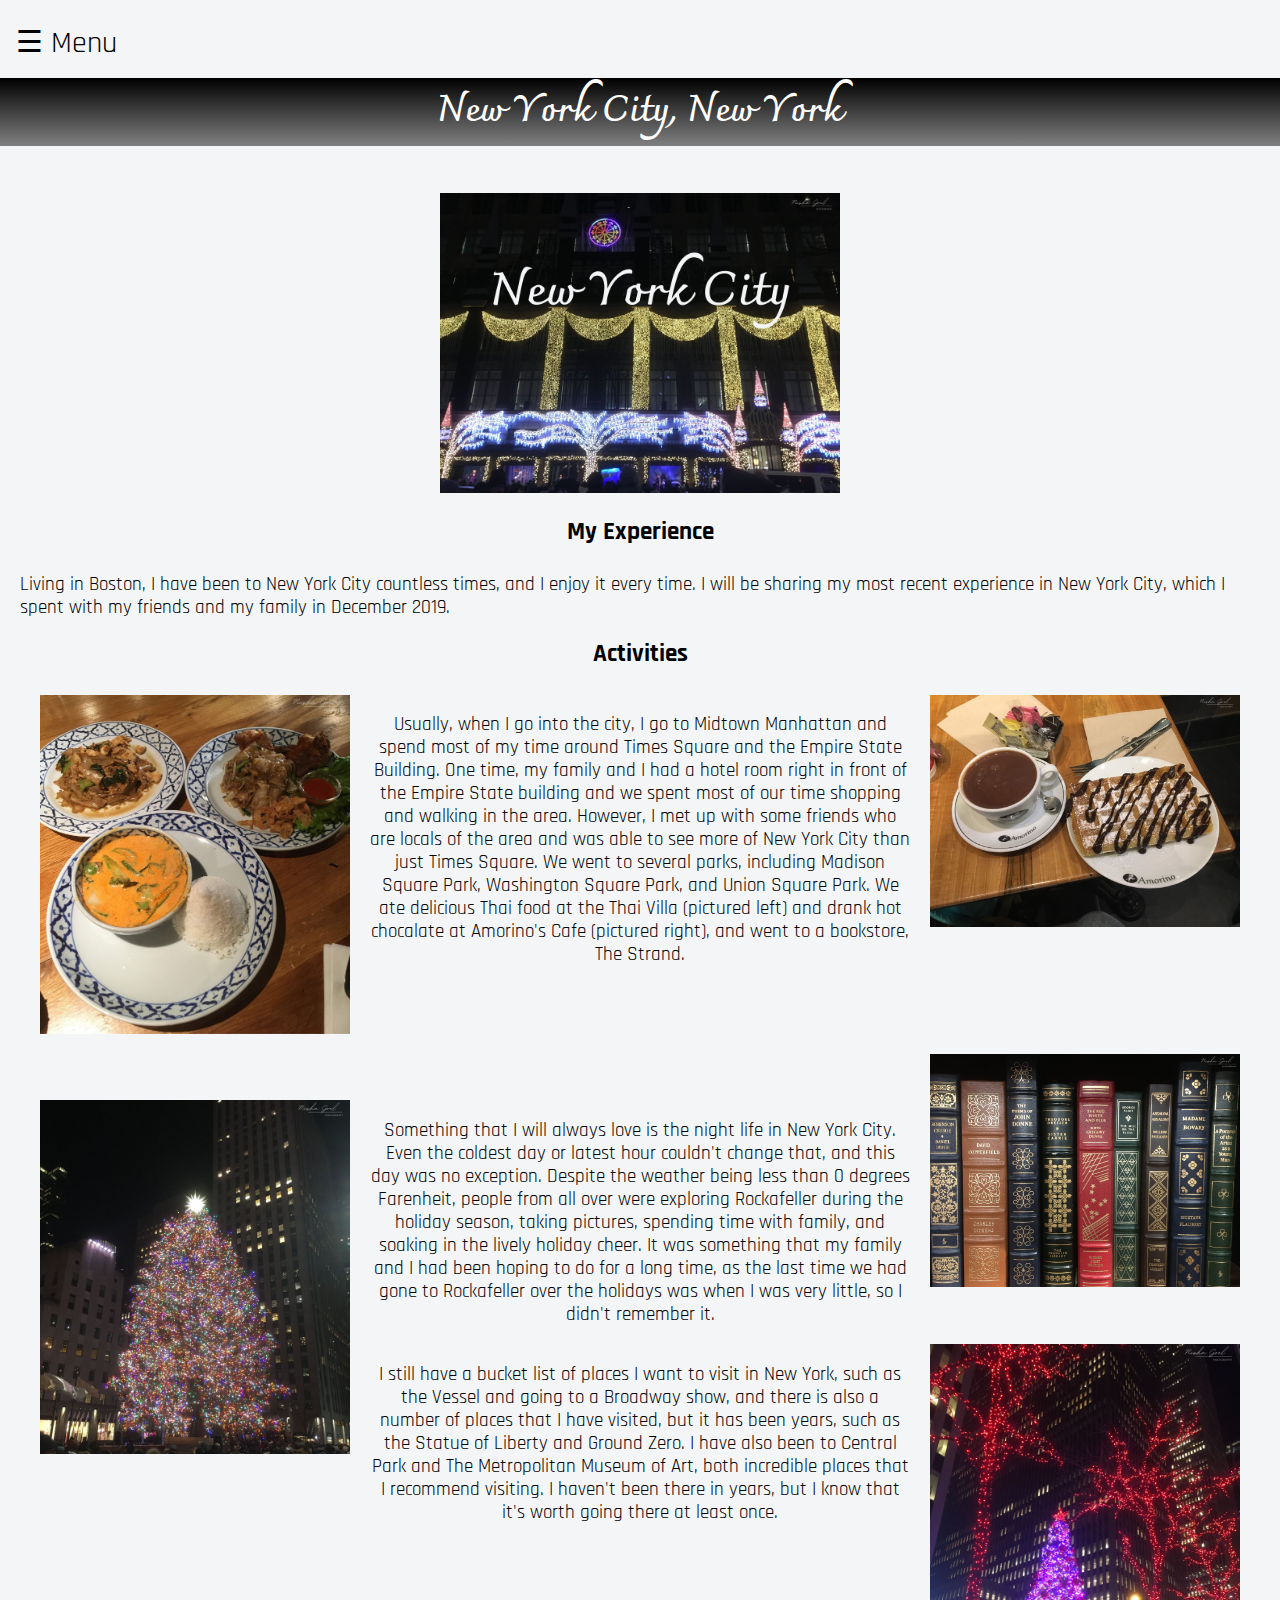
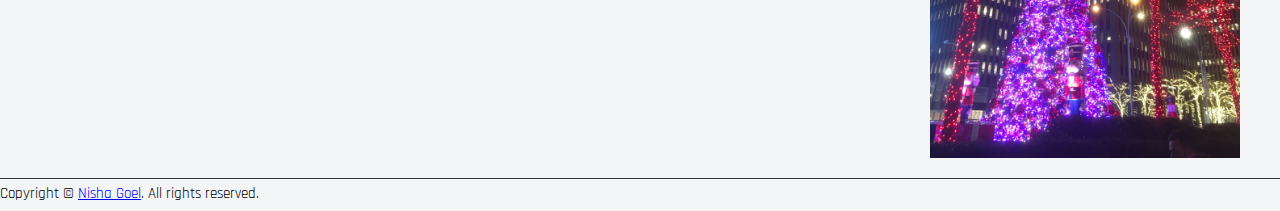
<file: NewYork.html>
<!doctype html>

<html lang="en">
	<head>
		<meta charset="utf-8">
		<title>Travel Spot: New York</title>
		<meta name="viewport" content="width=device-width, initial-scale=1">
		<link href="styles.css" rel="stylesheet" type = "text/css">
		<link href="nav.css" rel="stylesheet" type= "text/css">
		<link href="styles_sm.css" rel="stylesheet" type="text/css" media="screen and (max-width:500px)">
		<link href="styles_med.css" rel="stylesheet" type="text/css" media="screen and (min-width:501px) and (max-width:800px)">
		<link href="styles_lg.css" rel="stylesheet" type="text/css" media="screen and (min-width:801px)">
		</head>	
	<body>
	
		<div id="main">
		<span style="font-size:30px;cursor:pointer" onclick="openNav()">&#9776; 
			Menu</span>
		</div>	
				
		<div class="header">
		<link href="https://fonts.googleapis.com/css2?family=Charmonman&display=swap" rel="stylesheet">
		<link href='https://fonts.googleapis.com/css?family=Rajdhani' rel='stylesheet'>
		<h1>New York City, New York</h1>
		</div>
		<br>
		<div class="destination-container">
		<img alt="Picture taken in New York City" src="pictures/nyc.jpg">
		</div>
		<br>
		<br>
	<main>
	<section class="content">
		<h3>My Experience</h3>
			<p>
			Living in Boston, I have been to New York City countless times, and I enjoy it every time. I will be sharing my most
			recent experience in New York City, which I spent with my friends and my family in December 2019. 
			</p>
			</section>		
	
		<h3>Activities</h3>
			<section class="pageimages">	
				<img src = "pictures/Thai.jpg" alt = "Thai Villa Food" class="left">
				<img src = "pictures/cafe.jpg" alt = "Amarino's Cafe Waffles and Hot Chocolate" class="right">
			</section>	
			<section class="activities">
			<p>
			Usually, when I go into the city, I go to Midtown Manhattan and spend most of my time around Times Square and the Empire State Building.
			One time, my family and I had a hotel room right in front of the Empire State building and we spent most of our time shopping and walking
			in the area. However, I met up with some friends who are locals of the area and was able to see more of New York City than just Times Square.
			We went to several parks, including Madison Square Park, Washington Square Park, and Union Square Park. We ate delicious Thai food at the 
			Thai Villa (pictured left) and drank hot chocalate at Amorino's Cafe (pictured right), and went to a bookstore, The Strand.
			</p>
			</section>
			<br><br><br>
			<section class="pageimages">
				<img src = "pictures/books.jpg" alt = "Picture of Books at The Strand" class="right">	
				<br><br>
				<img src = "pictures/rocka1.jpg" alt = "Christmas Tree at Rockafeller" class="left">
			</section>
			<section class="activities">
			<p>
			Something that I will always love is the night life in New York City. Even the coldest day or latest hour couldn't change that, and this day
			was no exception. Despite the weather being less than 0 degrees Farenheit, people from all over were exploring Rockafeller during the holiday	
			season, taking pictures, spending time with family, and soaking in the lively holiday cheer. It was something that my family and I had been 
			hoping to do for a long time, as the last time we had gone to Rockafeller over the holidays was when I was very little, so I didn't remember it.
			</p></section>
			<section class="pageimages">
			<img src = "pictures/rocka2.jpg" alt = "New York Christmas Tree" class="right">
			</section>
				
			<section class="activities">
			<p>
			I still have a bucket list of places I want to visit in New York, such as the Vessel and going to a Broadway show, and there is also a number of places that 
			I have visited, but it has been years, such as the Statue of Liberty and Ground Zero. I have also been to Central Park and The Metropolitan Museum of Art, 
			both incredible places that I recommend visiting. I haven't been there in years, but I know that it's worth going there at least once.
			</p>
			</section>	
	</main>

	</body>
	<div id="Sidenav" class="sidenav">
	<script src="nav.js"></script>
		<a href="javascript:void(0)" class="closebtn" onclick="closeNav()">&times;</a>
			<a href="index.html">Home</a>
			<a href="about.html">About</a>
			<a href="Boston.html">Boston</a>
			<a href="SF.html">San Francisco</a>
			<a><em>New York City</em></a>
			<a href="Niagara.html">Niagara Falls</a>
			<a href="DC.html">Washington, DC</a>
			<a href="PR.html">San Juan, PR</a>
		        <a href="Dub.html">Dublin</a>
      		        <a href="Edi.html">Edinburgh</a>
		</div>	
	<footer>
		<p>Copyright &copy; <a href="https://wpi.digication.com/nishagoel2000/about-me" target="_blank">Nisha Goel</a>.  All rights reserved.</p>
	</footer>	
</html>
</file>
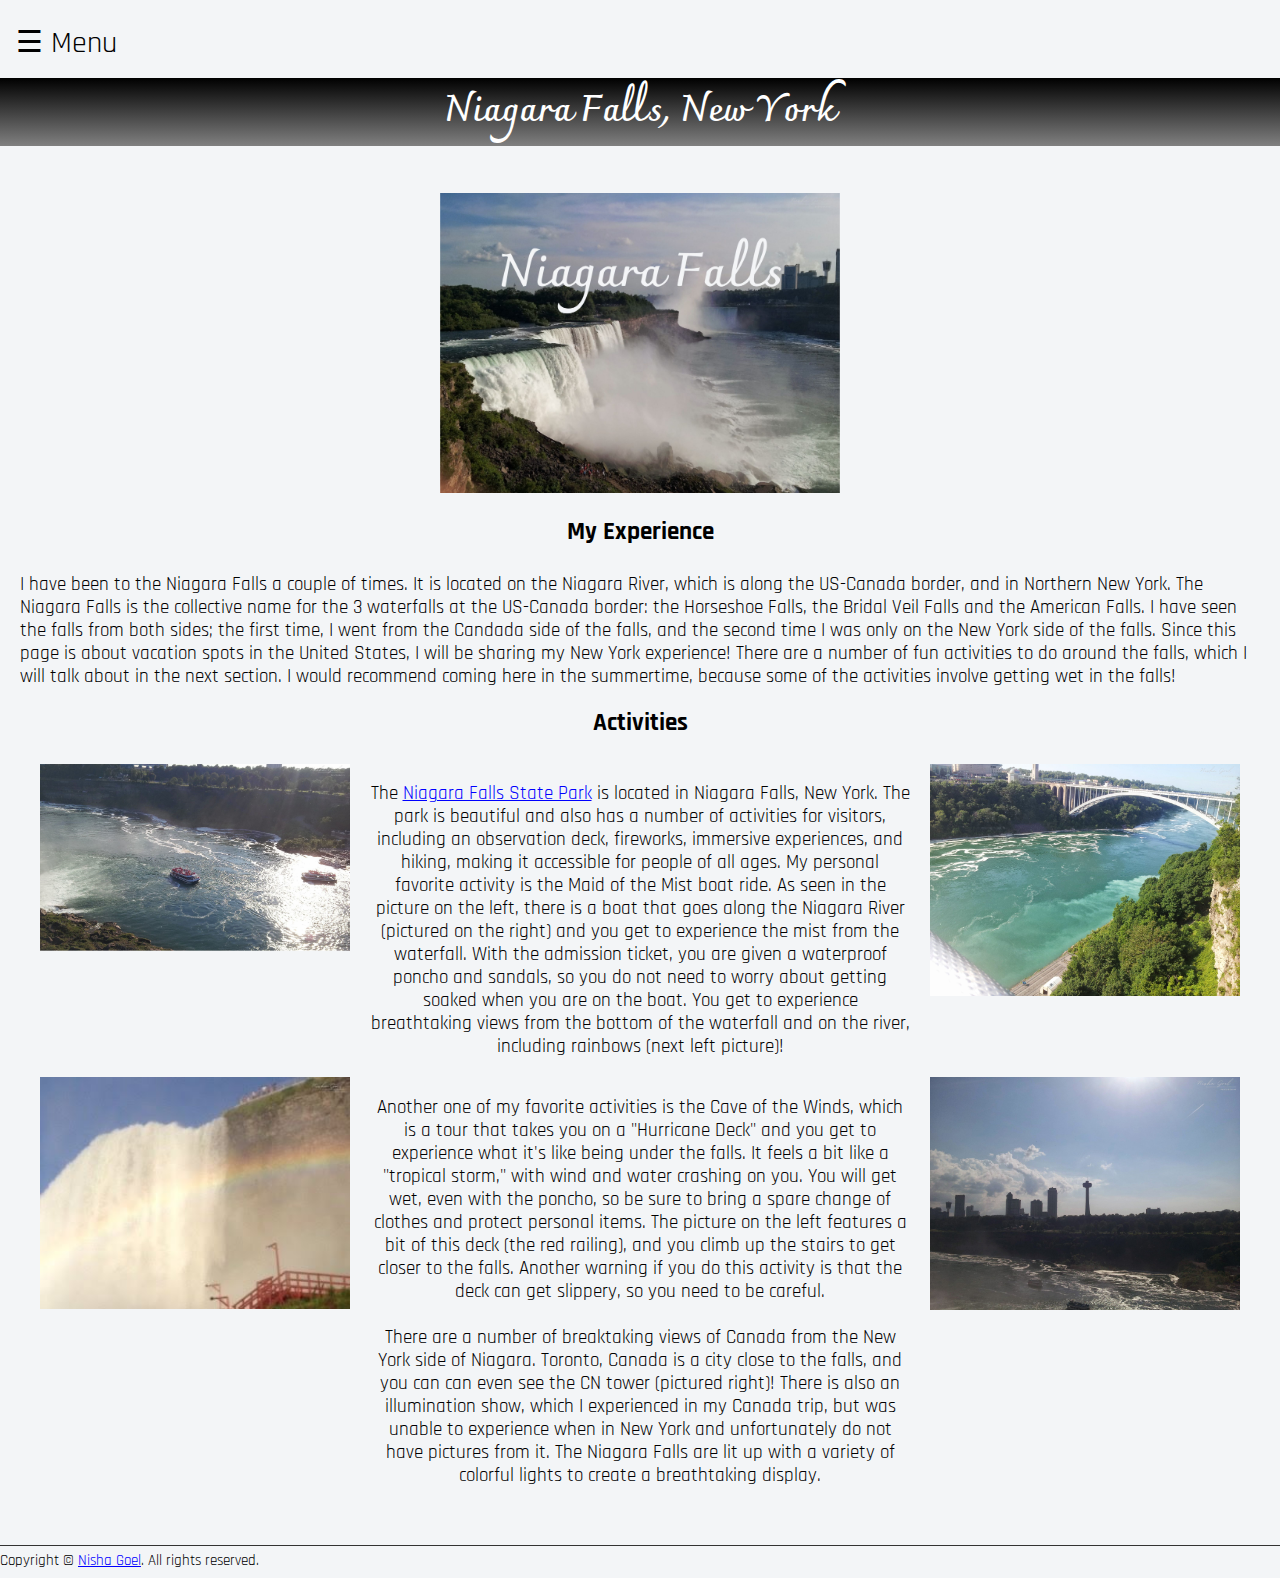
<file: Niagara.html>
<!doctype html>

<html lang="en">
	<head>
		<meta charset="utf-8">
		<title>Travel Spot: Niagara Falls, USA</title>
		<meta name="viewport" content="width=device-width, initial-scale=1">
		<link href="styles.css" rel="stylesheet" type = "text/css">
		<link href="nav.css" rel="stylesheet" type= "text/css">
		<link href="styles_sm.css" rel="stylesheet" type="text/css" media="screen and (max-width:500px)">
		<link href="styles_med.css" rel="stylesheet" type="text/css" media="screen and (min-width:501px) and (max-width:800px)">
		<link href="styles_lg.css" rel="stylesheet" type="text/css" media="screen and (min-width:801px)">
		</head>	
	<body>
		<div id="main">
		<span style="font-size:30px;cursor:pointer" onclick="openNav()">&#9776; 
			Menu</span>
		</div>	
		<div class="header">
		<link href="https://fonts.googleapis.com/css2?family=Charmonman&display=swap" rel="stylesheet">
		<link href='https://fonts.googleapis.com/css?family=Rajdhani' rel='stylesheet'>
		<h1>Niagara Falls, New York</h1>
		</div>
		<br>
		<div class="destination-container">
		<img alt="Picture taken at Niagara Falls" src="pictures/niagara2.jpg">
		</div>
		<br>
		<br>
	<main>
	<section class="content">
		<h3>My Experience</h3>
			<p>I have been to the Niagara Falls a couple of times. It is located on the Niagara River, which is along the US-Canada border,
			and in Northern New York. The Niagara Falls is the collective name for the 3 waterfalls at the US-Canada border: 
			the Horseshoe Falls, the Bridal Veil Falls and the American Falls. I have seen the falls from both sides; 
			the first time, I went from the Candada side of the falls, and the second time I was only on the New York side of the falls. 
			Since this page is about vacation spots in the United States, I will be	sharing my New York experience!	There are a number of 
			fun activities to do around the falls, which I will talk about in the next section. I would recommend coming here in the summertime, 
			because some of the activities involve getting wet in the falls!
			</p>
	</section>		
	
		<h3>Activities</h3>
			<section class="pageimages">	
				<img src = "pictures/boat.jpg" alt = "Maid of the Mist boat" class="left">
				<img src = "pictures/niagarariver.jpg" alt = "Picture of the Niagara River" class="right">
			</section>	
			<section class="activities">
			<p>
			The <a href = "https://www.niagarafallsstatepark.com/" target="_blank">Niagara Falls State Park</a> is located in 
			Niagara Falls, New York. The park is beautiful and also has a number of activities for visitors, including an observation deck,
			fireworks, immersive experiences, and hiking, making it accessible for people of all ages. 
			My personal favorite activity is the Maid of the Mist boat ride. As seen in the picture on the left, there is a boat that goes 
			along the Niagara River (pictured on the right) and you get to experience the mist from the waterfall. With the admission ticket, you 
			are given a waterproof poncho and sandals, so you do not need to worry about getting soaked when you are on the boat. You get to experience
			breathtaking views from the bottom of the waterfall and on the river, including rainbows (next left picture)!
			</p>
			</section>
			<section class="pageimages">
				<img src = "pictures/niagararainbow.jpg" alt = "Rainbow over the Falls" class="left">			
				<img src = "pictures/cntower.jpg" alt = "Picture of the CN tower from New York" class="right">
			</section>
			<section class = "activities">	
			<p>
			Another one of my favorite activities is the Cave of the Winds, which is a tour that takes you on a "Hurricane Deck" and you get to
			experience what it's like being under the falls. It feels a bit like a "tropical storm," with wind and water crashing on you.
			You will get wet, even with the poncho, so be sure to bring a spare change of clothes and protect personal items. The picture 
			on the left features a bit of this deck (the red railing), and you climb up the stairs to get closer to the falls. 
			Another warning if you do this activity is that the deck can get slippery, so you need to be careful. 
			<br><br>
			There are a number of breaktaking views of Canada from the New York side of Niagara. Toronto, Canada is a city close to the falls, and you can
			can even see the CN tower (pictured right)! There is also an illumination show, which I experienced in my Canada trip, but was
			unable to experience when in New York and unfortunately do not have pictures from it. The Niagara Falls are lit up with a 
			variety of colorful lights to create a breathtaking display.
			</p>
			</section>
	</main>
	</body>
	<div id="Sidenav" class="sidenav">
	<script src="nav.js"></script>
		<a href="javascript:void(0)" class="closebtn" onclick="closeNav()">&times;</a>
			<a href="index.html">Home</a>
			<a href="about.html">About</a>
			<a href="Boston.html">Boston</a>
			<a href="SF.html">San Francisco</a>
			<a href="NewYork.html">New York City</a>
			<a><em>Niagara Falls</em></a>
			<a href="DC.html">Washington, DC</a>
			<a href="PR.html">San Juan, PR</a>
		        <a href="Dub.html">Dublin</a>
      		        <a href="Edi.html">Edinburgh</a>
		</div>
	<footer> 
		<p>Copyright &copy; <a href="https://wpi.digication.com/nishagoel2000/about-me" target="_blank">Nisha Goel</a>. All rights reserved.</p>
	</footer>	
</html>
</file>
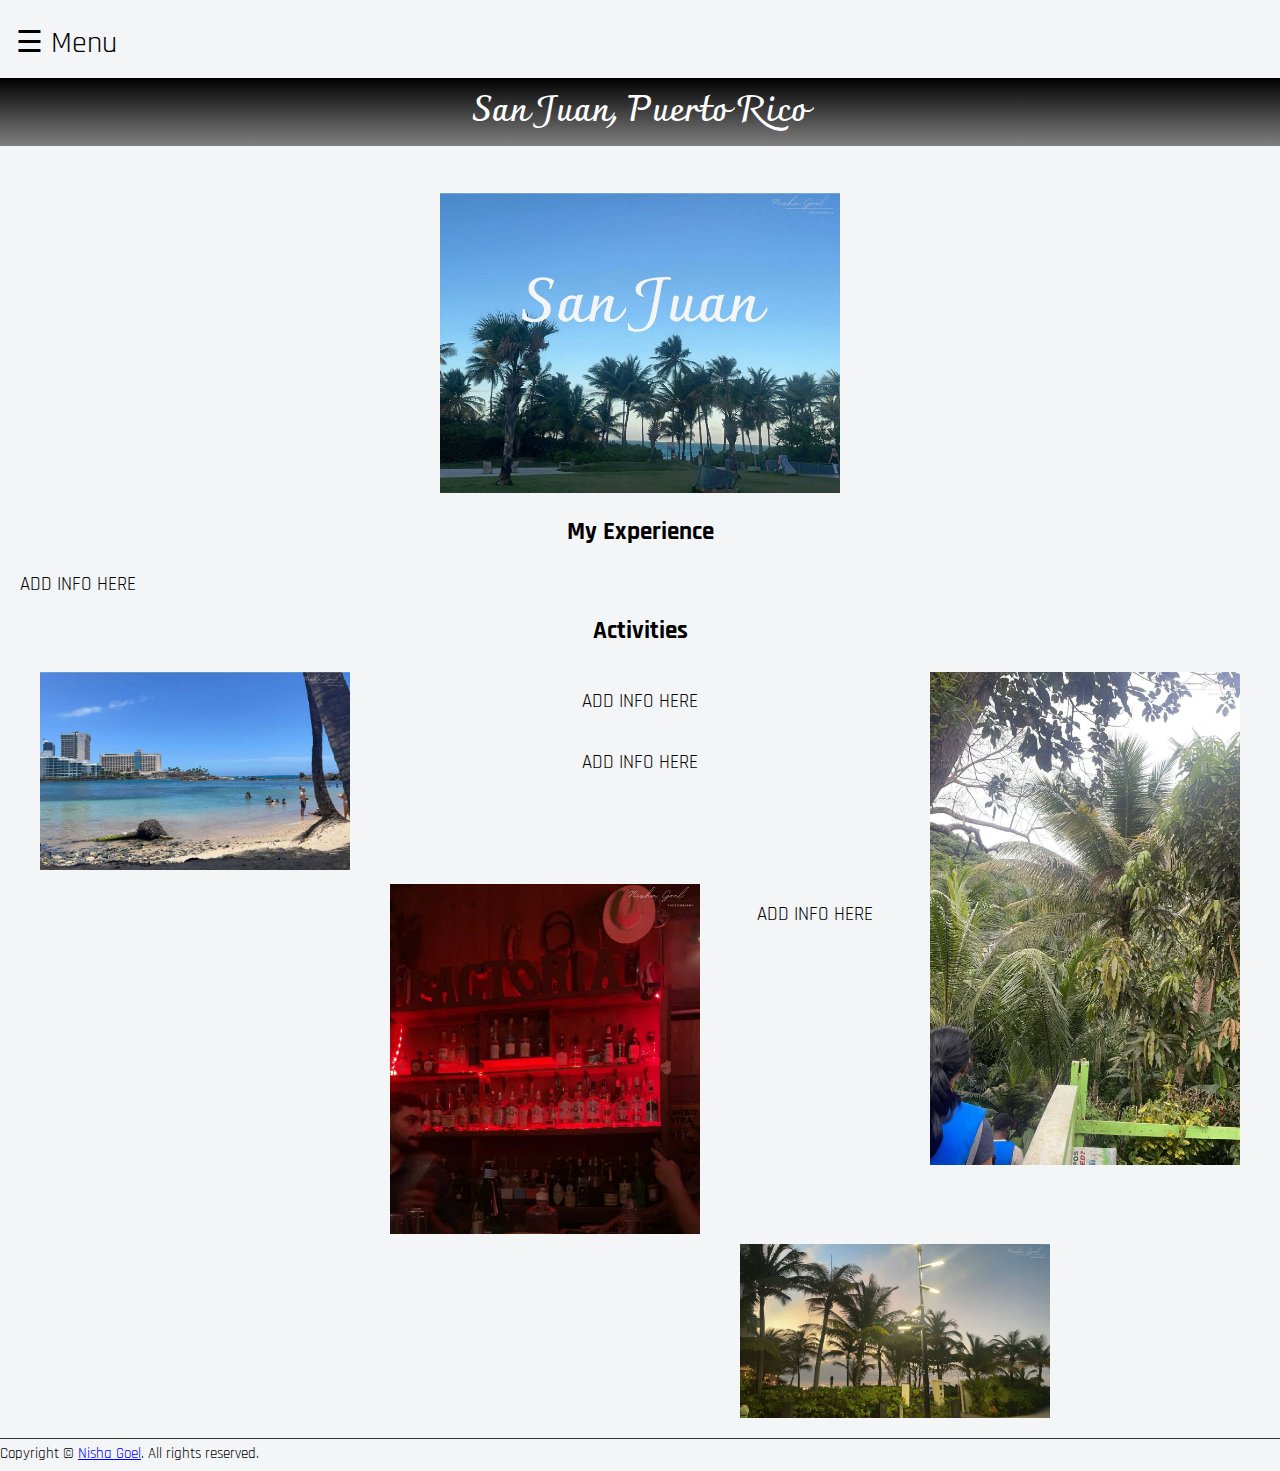
<file: PR.html>
<!doctype html>

<html lang="en">
	<head>
		<meta charset="utf-8">
		<title>Travel Spot: San Juan, Puerto Rico</title>
		<meta name="viewport" content="width=device-width, initial-scale=1">
		<link href="styles.css" rel="stylesheet" type = "text/css">
		<link href="nav.css" rel="stylesheet" type= "text/css">
		<link href="styles_sm.css" rel="stylesheet" type="text/css" media="screen and (max-width:500px)">
		<link href="styles_med.css" rel="stylesheet" type="text/css" media="screen and (min-width:501px) and (max-width:800px)">
		<link href="styles_lg.css" rel="stylesheet" type="text/css" media="screen and (min-width:801px)">
		</head>	
	<body>
		<div id="main">
		<span style="font-size:30px;cursor:pointer" onclick="openNav()">&#9776; 
			Menu</span>
		</div>	
		<div class="header">
		<link href="https://fonts.googleapis.com/css2?family=Charmonman&display=swap" rel="stylesheet">
		<link href='https://fonts.googleapis.com/css?family=Rajdhani' rel='stylesheet'>
		<h1>San Juan, Puerto Rico</h1>
		</div>
		<br>
		<div class="destination-container">
		<img alt="Picture of Puerto Rico" src="pictures/PR.jpg">
		</div>
		<br>
		<br>
	<main>
	<section class="content">
		<h3>My Experience</h3>
			<p>
			ADD INFO HERE
			</p>
	</section>		
	
		<h3>Activities</h3>
			<div class="pageimages">
				<img src = "pictures/beach.jpg" alt = "Beach in PR" class="left">
				<img src = "pictures/rainforest.jpg" alt = "El Yunque Rainforest" class="right">
			</div>
	
			<section class="activities">		
				<p> 
				ADD INFO HERE
				</p>
			</section>

		<section class="activities">
			<p>
			ADD INFO HERE
			</p>
		</section>
		<div class="pageimages">
			<br><br><br><br>
			<img src = "pictures/lafactoria.jpg" alt = "The famous La Factoria bar" class="left">
		</div>
		<section class="activities">
			<p>
			ADD INFO HERE 
			</p>
		</section>
		<div class="pageimages">
			<br><br><br><br><br><br><br><br><br><br><br><br><br>
			<img src = "pictures/dusk.jpg" alt = "Palm trees and ocean at dusk" class="left">
		</div>
		</main>
	</body>
		<div id="Sidenav" class="sidenav">
		<script src="nav.js"></script>
		<a href="javascript:void(0)" class="closebtn" onclick="closeNav()">&times;</a>
			<a href="index.html">Home</a>
			<a href="about.html">About</a>
			<a href="Boston.html">Boston</a>
			<a href="SF.html">San Francisco</a>
			<a href="NewYork.html">New York City</a>
			<a href="Niagara.html">Niagara Falls</a>
			<a href="DC.html">Washington, DC</a>
			<a><em>San Juan, PR</em></a>
		        <a href="Dub.html">Dublin</a>
      		        <a href="Edi.html">Edinburgh</a>
			</div>	
	<footer>
		<p>Copyright &copy; <a href="https://wpi.digication.com/nishagoel2000/about-me" target="_blank">Nisha Goel</a>.  All rights reserved.</p>
	</footer>	
</html>
</file>
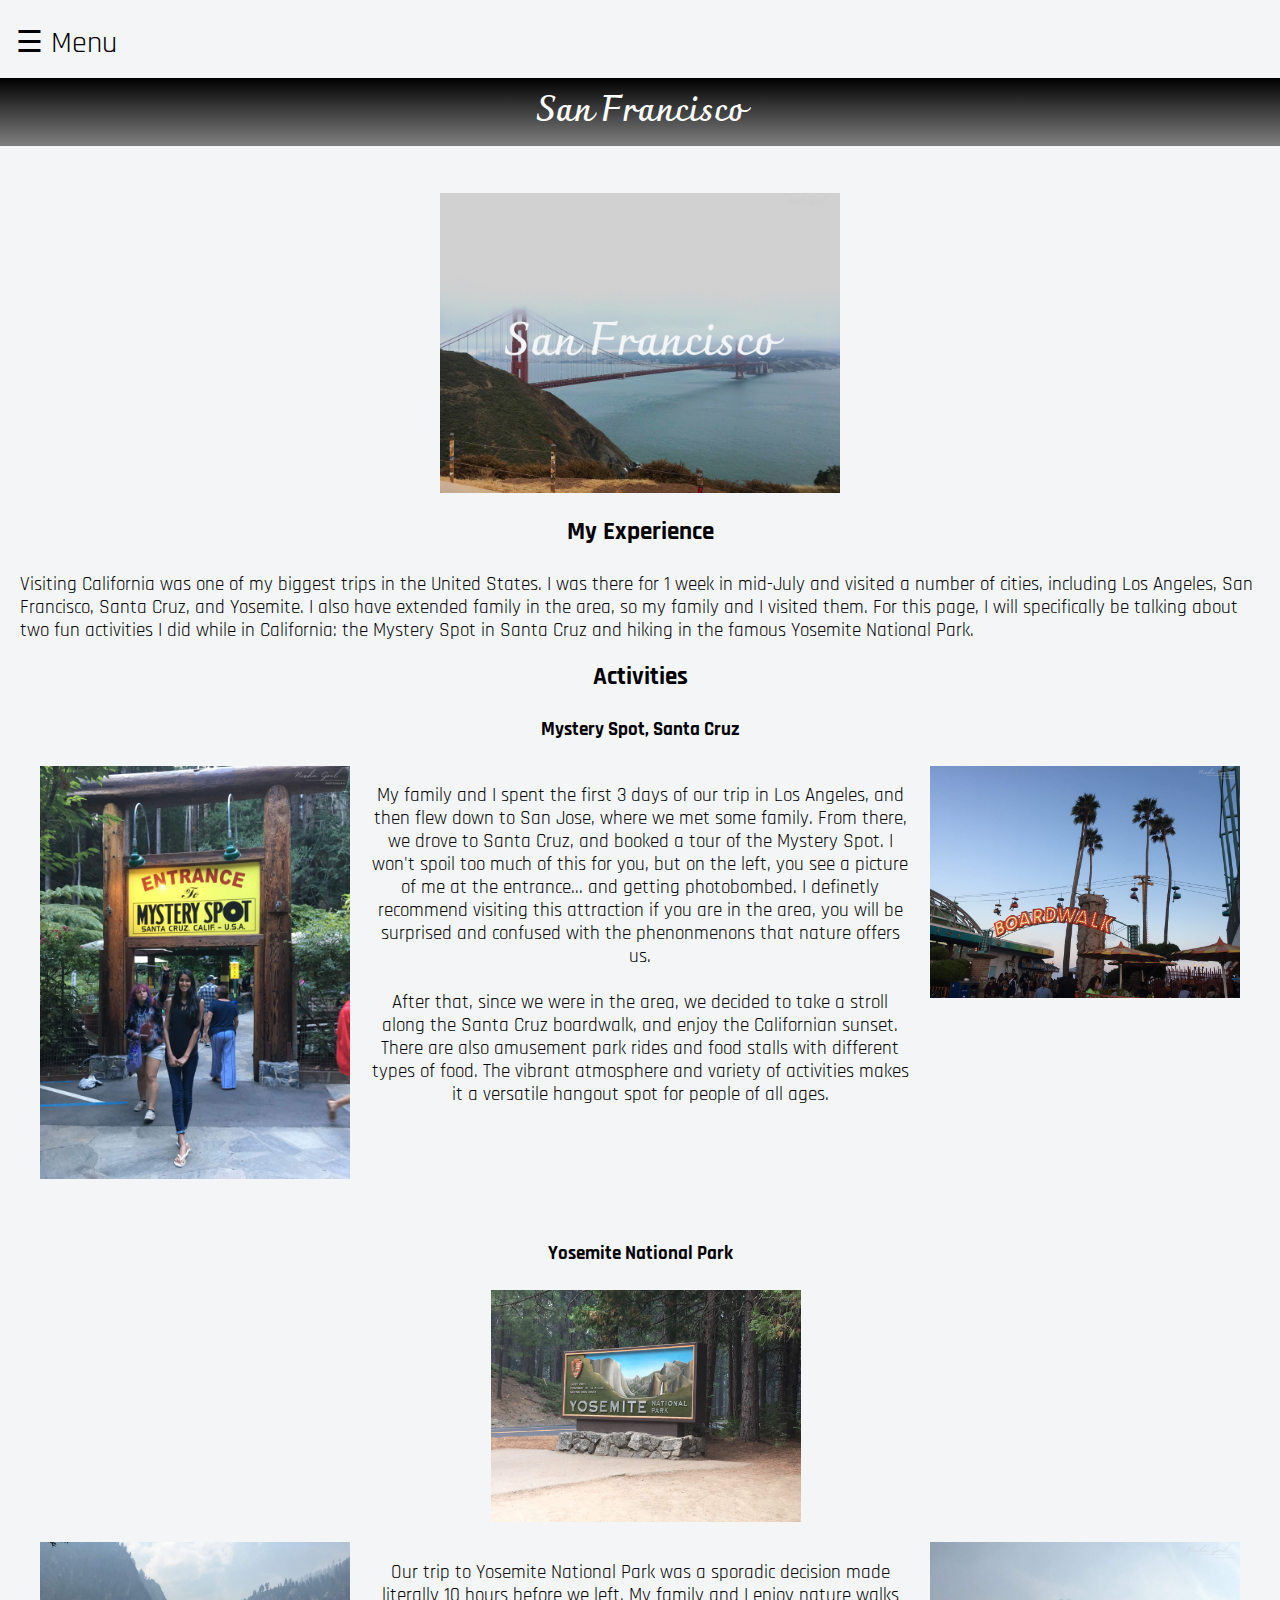
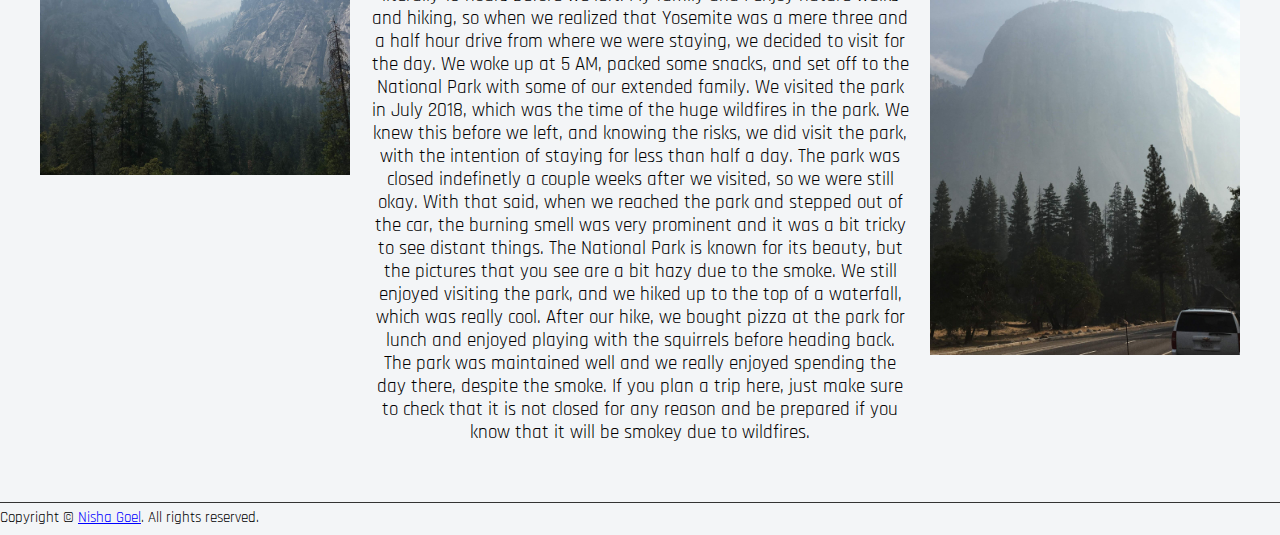
<file: SF.html>
<!doctype html>

<html lang="en">
	<head>
		<meta charset="utf-8">
		<title>Travel Spot: San Francisco</title>
		<meta name="viewport" content="width=device-width, initial-scale=1">
		<link href="styles.css" rel="stylesheet" type = "text/css">
		<link href="nav.css" rel="stylesheet" type= "text/css">
		<link href="styles_sm.css" rel="stylesheet" type="text/css" media="screen and (max-width:500px)">
		<link href="styles_med.css" rel="stylesheet" type="text/css" media="screen and (min-width:501px) and (max-width:800px)">
		<link href="styles_lg.css" rel="stylesheet" type="text/css" media="screen and (min-width:801px)">
		</head>	
	<body>
		
		<div id="main">
		<span style="font-size:30px;cursor:pointer" onclick="openNav()">&#9776; 
			Menu</span>
		</div>	
		<div class="header">
		<link href="https://fonts.googleapis.com/css2?family=Charmonman&display=swap" rel="stylesheet">
		<link href='https://fonts.googleapis.com/css?family=Rajdhani' rel='stylesheet'>
		<h1>San Francisco</h1>
		</div>
		<br>
		<div class="destination-container">
		<img alt="Picture taken in San Francisco" src="pictures/SF.jpg">
		</div>
		<br>
		<br>
	<main>
	<section class="content">
		<h3>My Experience</h3>
			<p>Visiting California was one of my biggest trips in the United States. I was there for 1 week in mid-July and visited a number of
			cities, including Los Angeles, San Francisco, Santa Cruz, and Yosemite. I also have extended family in the area, so my
			family and I visited them. For this page, I will specifically be talking about	two fun activities I did while in California: 
			the Mystery Spot in Santa Cruz and hiking in the famous Yosemite National Park.
			</p>
	</section>	
				
		<h3>Activities</h3>
			<h4>Mystery Spot, Santa Cruz</h4>
			<div class="pageimages">
				<img src = "pictures/mysteryspot.jpg" alt = "Entrance of the Mystery Spot" class="left">
				<img src = "pictures/boardwalk.jpg" alt = "Boardwalk Entrance in Santa Cruz" class="right">
			<div>
			<section class="activities"> 
			<p>	
			My family and I spent the first 3 days of our trip in Los Angeles, and then flew down to San Jose, where we met some family. From there, we 
			drove to Santa Cruz, and booked a tour of the Mystery Spot. I won't spoil too much of this for you, but on the left, you see a picture of me
			at the entrance... and getting photobombed. I definetly recommend visiting this attraction if you are in the area, you will be surprised 
			and confused with the phenonmenons that nature offers us.
			<br><br>
			After that, since we were in the area, we decided to take a stroll along the Santa Cruz boardwalk, and enjoy the Californian sunset. 
			There are also amusement park rides and food stalls with different types of food. The vibrant atmosphere and variety of activities makes it a 
			versatile hangout spot for people of all ages.
			</p>
			</section>
			<br><br><br><br>
			<h4>Yosemite National Park</h4>
			<div class="pageimages">
				<img src = "pictures/yosemite1.jpg" alt = "Welcome to Yosemite National Park" class="center2">
				<img src = "pictures/yosemite3.jpg" alt = "Hazy Image of Trees and The Park" class="right">
				<img src = "pictures/yosemite2.jpg" alt = "Hazy Image of More Trees and The Park" class="left">
			</div>
			<section class="activities"> 
			<p>
			Our trip to Yosemite National Park was a sporadic decision made literally 10 hours before we left. My family and I enjoy nature walks and hiking, so 
			when we realized that Yosemite was a mere three and a half hour drive from where we were staying, we decided to visit for the day. We woke up at 5 AM, 
			packed some snacks, and set off to the National Park with some of our extended family. We visited the park in July 2018, which was the time of the huge
			wildfires in the park. We knew this before we left, and knowing the risks, we did visit the park, with the intention of staying for less than half a day. 
			The park was closed indefinetly a couple weeks after we visited, so we were still okay. With that said, when we reached the park and stepped out of the car, 
			the burning smell was very prominent and it was a bit tricky to see distant things. The National Park is known for its beauty, but the pictures that you see 
			are a bit hazy due to the smoke. We still enjoyed visiting the park, and we hiked up to the top of a waterfall, which was really cool. After our hike, we bought 
			pizza at the park for lunch	and enjoyed playing with the squirrels before heading back. The park was maintained well and we really enjoyed spending the day there, 
			despite the smoke. If you plan a trip here, just make sure to check that it is not closed for any reason and be prepared if you know that it will be smokey due to wildfires.
			</p>
		</section>
	</main>
	</body>
	<div id="Sidenav" class="sidenav">
	<script src="nav.js"></script>
		<a href="javascript:void(0)" class="closebtn" onclick="closeNav()">&times;</a>
			<a href="index.html">Home</a>
			<a href="about.html">About</a>
			<a href="Boston.html">Boston</a>
			<a><em>San Francisco</em></a>
			<a href="NewYork.html">New York City</a>
			<a href="Niagara.html">Niagara Falls</a>
			<a href="DC.html">Washington, DC</a>
			<a href="PR.html">San Juan, PR</a>
		        <a href="Dub.html">Dublin</a>
      		        <a href="Edi.html">Edinburgh</a>
		</div>	
	<footer>
		<p>Copyright &copy; <a href="https://wpi.digication.com/nishagoel2000/about-me" target="_blank">Nisha Goel</a>.  All rights reserved.</p>
	</footer>
</html>
</file>
<file: slideshow.css>
@charset"utf-8";

body {
	font-family: "Rajdhani", Arial;
	font-size: 14pt;
}

.slideshow-container {
  position: relative;
  margin: auto;
  width: 400px; 
  height: 267px; 
  text-align: center;
  object-fit: cover; /* Maintain aspect ratio within set dimensions */
  display: block;
}

.dot {
  height: 10px;
  width: 10px;
  margin: 0 2px;
  background-color: #bbb;
  border-radius: 50%;
  display: inline-block;
  transition: background-color 0.6s ease;
}

.active {
  background-color: #717171;
}

.fade {
  -webkit-animation-name: fade;
  -webkit-animation-duration: 1.5s;
  animation-name: fade;
  animation-duration: 1.5s;
}

@-webkit-keyframes fade {
  from {opacity: .4} 
  to {opacity: 1}
}

@keyframes fade {
  from {opacity: .4} 
  to {opacity: 1}
}

.center {
  display: inline-block;
  margin-left: auto;
  margin-right: auto;
  margin-top: 0px;
}
</file>
<file: styles.css>
@charset"utf-8";

body {background-color: #f3f5f7;}
.body2 {background-image: linear-gradient(#f3f5f7, #dedcdc);}

.title {
	font-family: "Raleway";
	font-size: 28px;
	top: 0px;
}

.header {
  top: 0;
  background-image: linear-gradient(black, grey);
  background-color: #1A1A1A;
  color: white;
  font-family: "Charmonman";font-size: 28px;
}

body {
	font-family: "Rajdhani", Arial;
	font-size: 14pt;
	text-align: left;
	margin-left: auto;
	margin-right: auto;
	clear: both;
}

em {
	font-style: normal;
	font-weight: bold;
	color: white;
}

footer { 
	padding-top: 5px; 
	margin-top: 40px; 
	border-top: 1px solid #333;
	}

footer p { 
	font-size: 15px; 
	margin: 0px; 
	}

h1 { 
	font-size: 36px; 
	text-align:center; 
	margin-top: 0px; 
	}	

footer { clear: left; }

.logo {
	position: absolute; 
	top: 0px;
    right: 0px;
}

img {
    display: block;
    max-width: 100%; /* Responsive scaling for non-slideshow images */
    height: auto; /* Preserve original aspect ratio */
    margin: auto; /* Center images by default */
}

.destination-container {
  position: relative;
  margin: auto;
  width: 400px; 
  height: 267px; 
  text-align: center;
  object-fit: cover; /* Maintain aspect ratio within set dimensions */
  display: block;
}

.left {
 float: left;
 padding-left: 20px;
 vertical-align: top;
 display:inline-block;
 }

.right {
 float: right;
 vertical-align: top;
 display:inline-block;
 }
 
a:link {color: blue;}
a:visited {color: blue;}
a:hover {color: maroon;}
a:active {color: maroon;}
</file>
<file: nav.css>
@charset"utf-8";

body {
	font-family: "Rajdhani", Arial;
	font-size: 14pt;
	transition: background-color .5s;
}

.sidenav {
  height: 100%;
  width: 0;
  position: fixed;
  z-index: 1;
  top: 0;
  left: 0;
  background-color: rgba(12, 34, 44, 0.4);
  overflow-x: hidden;
  transition: 0.5s;
  padding-top: 90px;
}

.sidenav a {
  padding: 8px 8px 8px 32px;
  text-decoration: none;
  font-size: 25px;
  color: #818181;
  display: block;
  transition: 0.3s;
}

.sidenav a:hover {
  color: #f1f1f1;
}

.sidenav .closebtn {
  position: absolute;
  top: 0;
  right: 25px;
  font-size: 36px;
  margin-left: 50px;
}

#main {
  transition: margin-left .5s;
  padding: 16px;
}

@media screen and (max-height: 450px) {
  .sidenav {padding-top: 15px;}
  .sidenav a {font-size: 18px;}
}
</file>
<file: styles_sm.css>
@charset "utf-8";

h1 { font-size: 24px; text-align: center; margin-top: 0px; margin-bottom: 0px; }
h2 { font-size: 20px; text-align: center; }
h4 { font-size: 22px; text-align: center; }

.element {
	font-family: "Rajdhani", Arial;
	font-size: 12pt;
	text-align: center;
}
.center2 {
  display: inline-block;
  margin-left: 30%;
  margin-right: 55%;
}
main { 
text-align: left; 
margin-left: 10px;
margin-right: 10px;
}
main img {
	width: 50%; /* 60% width of image */
	height: 50%; /* 60% height of image */
}
.special{
float: center;
 padding-left: 20px;
 vertical-align: top;
 }
main .content { padding-top: 10px; }
main .aboutHUA {padding-top: 10px;}
main p { text-align: center; }
main ul { list-style-position: inside; }
main li { text-align: left; }
</file>
<file: styles_med.css>
@charset "utf-8";

h1 { font-size: 32px; text-align: center; margin-top: 0px; }
h2 { font-size: 26px; text-align: center; }

.element {
	font-family: "Rajdhani", Arial;
	font-size: 12pt;
	text-align: center;
}

.center2 {
  display: inline-block;
  margin-left: 30%;
  margin-right: 55%;
}

main { 
text-align: center; 
margin-left: 10px;
margin-right: 10px;
}
main img {
	float: left;
	margin: 0px 20px 20px 0px;
	width: 25%; /* 75% width of image */
	height: 25%; /* 75% height of image */
}
main .content {
	padding-top: 10px;
	display:inline-block;
	vertical-align: top;
}
main .aboutHUA {padding-top: 10px; text-align:left; display:inline-block;
	 vertical-align: top;}
main ul { list-style-position:inside; }

footer { clear: both; }
</file>
<file: styles_lg.css>
@charset "utf-8";


h1 { font-size: 36px; text-align: center; margin-top: 0px; }
h2 { font-size: 26px; text-align: left; }
h3 { font-size: 25px; text-align: center; margin-top: 0px; }

.element {
	font-family: "Rajdhani", Arial;
	font-size: 12pt;
	text-align: center;
}
.center2 {
  display: inline-block;
  margin-left: 38%;
  margin-right: 45%;
}

main { text-align: center; 
margin-left: 20px;
margin-right: 20px;
}
main img {
	float: left;
	margin: 0px 20px 20px 0px;
	width: 25%; /* Actual width of image */
	height: 25%; /* Actual height of image */
}

main .content { padding-top: 10px; text-align:left; }
main .aboutHUA {padding-top: 10px; text-align:left;}
main .activities {
	padding-top: 0px; 
	text-align: center; 
	padding-left: 0px; 
	padding-right: 20px;
	overflow: hidden;
}
.special{
float: left;
 padding-left: 20px;
 vertical-align: top;
 }
.pageimages{
	padding-top: 0px;
	padding-left: 0px; 
	padding-right: 0px;
}
main ul { list-style-position: inside; }

footer { clear: both; }
</file>
